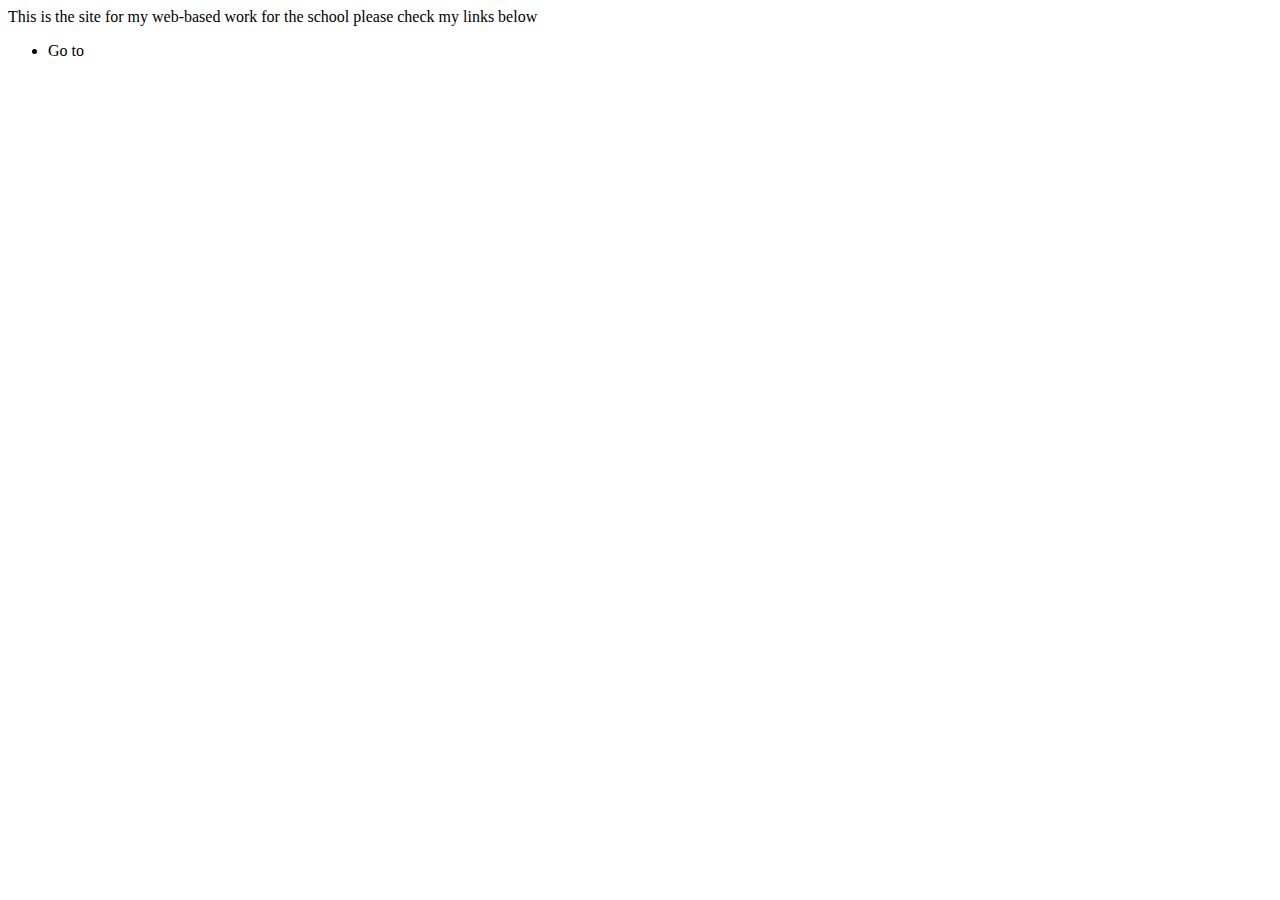
<file: itis3135/index.html>
<!DOCTYPE html>
<html lang="en">
<head>
    <meta charset="UTF-8">
    <meta name="viewport" content="width=device-width, initial-scale=1.0">
    <title>This is Andrews Palaparthi's Charlotte homepage</title>
</head>
<body>
    <header></header>
    <main>
        This is the site for my web-based work for the school please check my links below
        <ul>
            <li> Go to <a href="itis3135/" my ITIS 3135 site </li>
        </ul>
    </main>
    <footer></footer>
</body>
</html>
</file>
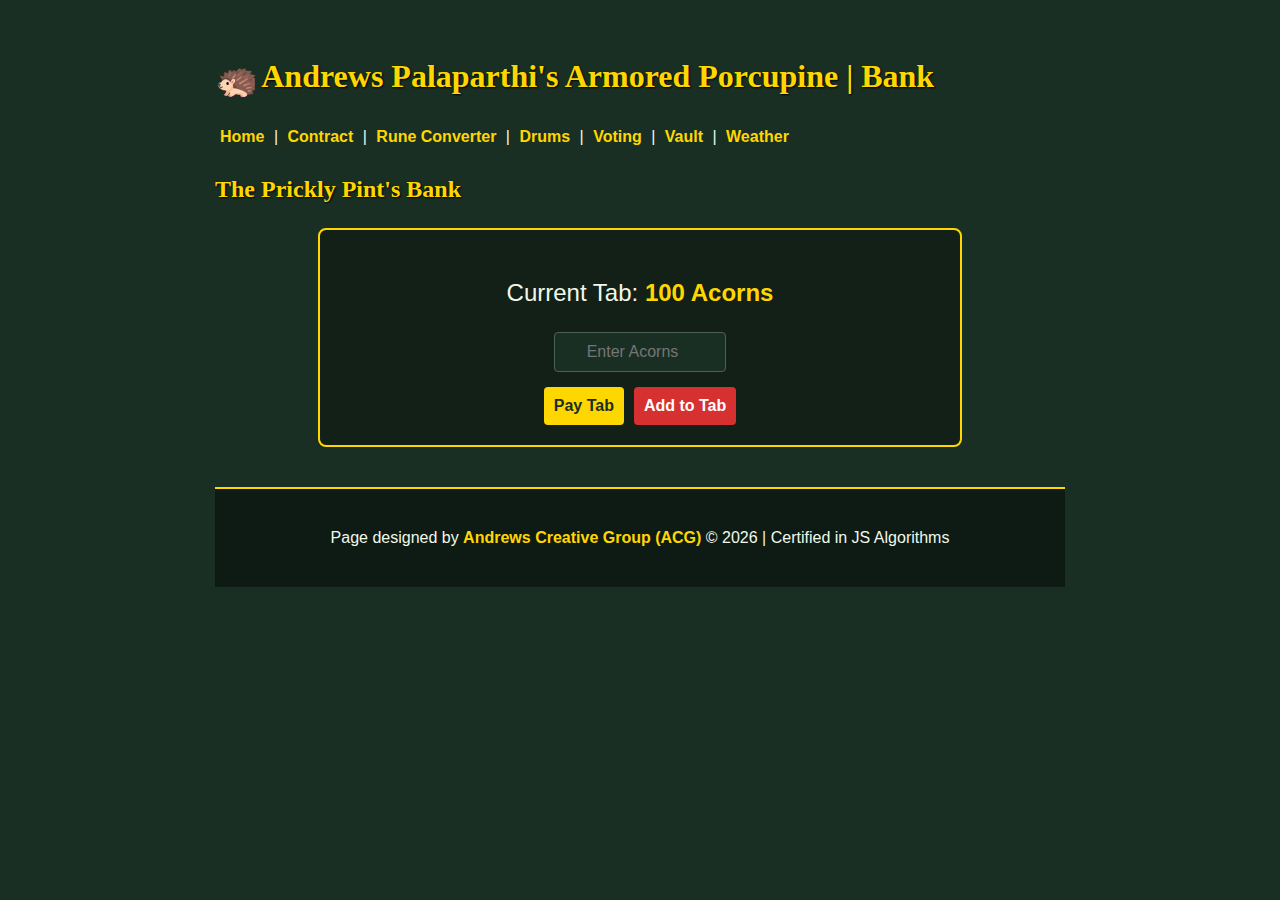
<file: itis3135/bank.html>
<!DOCTYPE html>
<html lang="en">
<head>
    <meta charset="UTF-8">
    <meta name="viewport" content="width=device-width, initial-scale=1.0">
    
    <title>A. Palaparthi's Armored Porcupine | Bank</title>
    
    <link rel="stylesheet" href="styles/default.css">
    <script src="https://lint.page/kit/4d0fe3.js" crossorigin="anonymous"></script>
    <style>
        /* Shared functional styles for the injected UI */
        #app-container { margin-top: 20px; display: flex; flex-direction: column; gap: 15px; align-items: center; }
        .ui-box { background: rgba(0,0,0,0.3); border: 2px solid #FFD700; padding: 20px; border-radius: 8px; width: 100%; max-width: 600px; }
        input, textarea, button { padding: 10px; border-radius: 4px; border: 1px solid #4a6354; font-size: 1rem; }
        button { background: #FFD700; color: #1A2F23; font-weight: bold; cursor: pointer; border: none; }
        button:hover { background: #fff; }
    </style>
</head>
<body>
    <header id="header">
        <h1>
            <img id="header-img" src="[data-uri]" alt="Logo" style="height: 40px; vertical-align: middle;">
            Andrews Palaparthi's Armored Porcupine | Bank
        </h1>
        <nav id="nav-bar" class="primary-nav">
            <a href="../index.html">Home</a> | <a href="../contract.html">Contract</a> |
            <a href="converter.html">Rune Converter</a> | <a href="machine.html">Drums</a> |
            <a href="voting.html">Voting</a> | <a href="bank.html">Vault</a> | <a href="weather.html">Weather</a>
        </nav>
    </header>

    <main>
        <h2>The Prickly Pint's Bank</h2>
    </main>

    <footer>
        <p>Page designed by <a href="https://andrewspalaparthi.com/index.html">Andrews Creative Group (ACG)</a> &copy; 2026 | Certified in JS Algorithms</p>
    </footer>

    <script src="scripts/bank.js"></script>
</body>
</html>
</file>
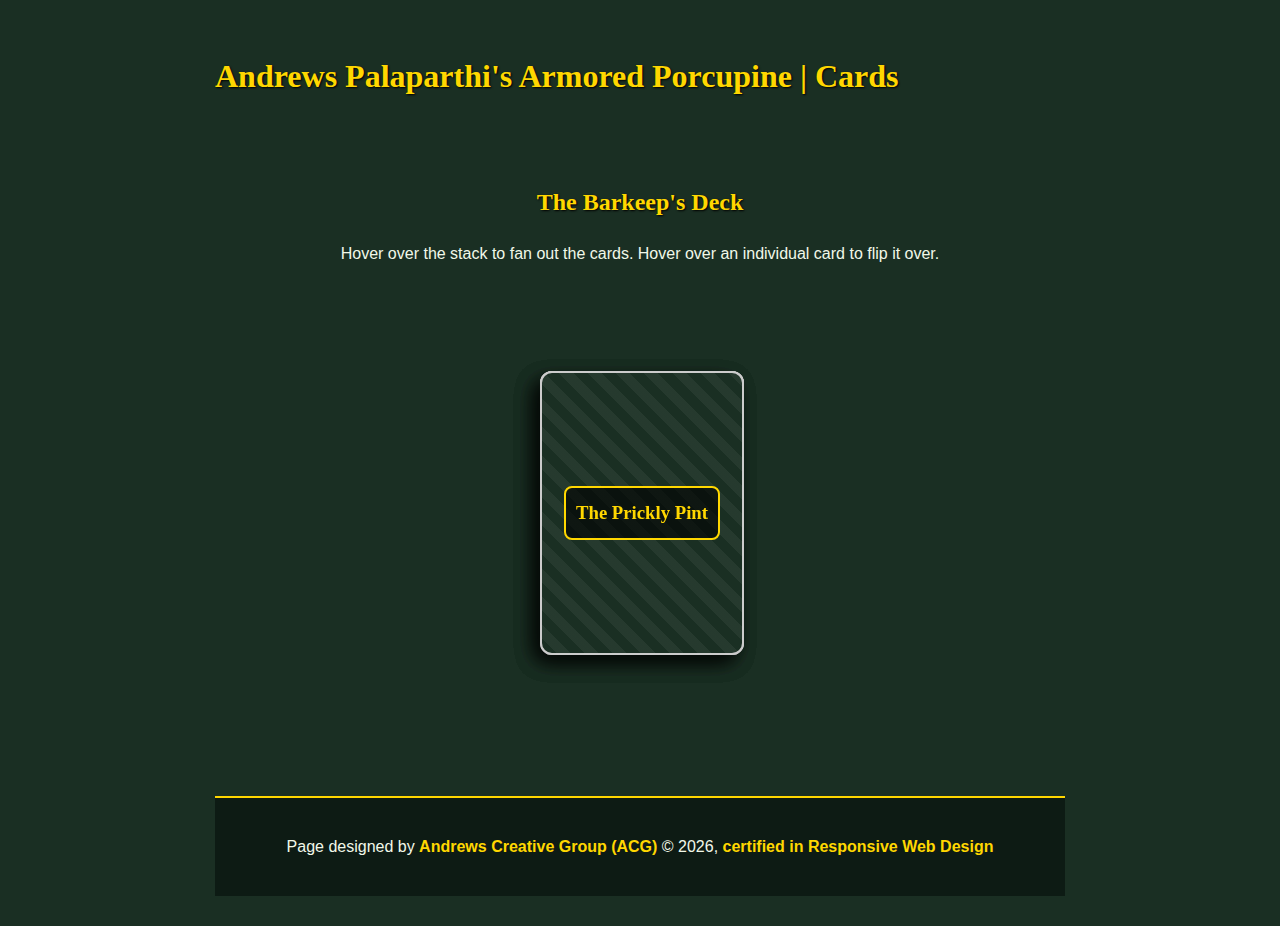
<file: itis3135/cards.html>
<!DOCTYPE html>
<html lang="en">
<head>
    <meta charset="UTF-8">
    <meta name="viewport" content="width=device-width, initial-scale=1.0">
    <title>Andrews Palaparthi's Armored Porcupine | Playing Cards</title>
    
    <link rel="stylesheet" href="styles/default.css">
    
    <script src="https://lint.page/kit/4d0fe3.js" crossorigin="anonymous"></script>
    
    <style>
        /* The Card Table / Container */
        .card-table {
            position: relative;
            height: 450px;
            display: flex;
            justify-content: center;
            align-items: center;
            margin-top: 20px;
            cursor: pointer;
        }

        /* Base Card Styling & Positioning */
        .playing-card {
            width: 200px;
            height: 280px;
            perspective: 1000px;
            position: absolute;
            transform-origin: bottom center;
            transition: transform 0.5s cubic-bezier(0.25, 0.8, 0.25, 1);
            box-shadow: -5px 10px 20px rgba(0,0,0,0.4);
            border-radius: 12px;
        }

        /* Stacking Order */
        .playing-card:nth-child(1) { z-index: 1; }
        .playing-card:nth-child(2) { z-index: 2; }
        .playing-card:nth-child(3) { z-index: 3; }
        .playing-card:nth-child(4) { z-index: 4; }

        /* The Pure CSS "Fan" Effect on Hover */
        .card-table:hover .playing-card:nth-child(1) { transform: rotate(-30deg) translateX(-120px) translateY(30px); }
        .card-table:hover .playing-card:nth-child(2) { transform: rotate(-10deg) translateX(-40px) translateY(5px); }
        .card-table:hover .playing-card:nth-child(3) { transform: rotate(10deg) translateX(40px) translateY(5px); }
        .card-table:hover .playing-card:nth-child(4) { transform: rotate(30deg) translateX(120px) translateY(30px); }

        /* The 3D Flip Mechanics */
        .card-inner {
            width: 100%;
            height: 100%;
            transition: transform 0.6s;
            transform-style: preserve-3d;
            position: relative;
        }
        
        .playing-card:hover .card-inner {
            transform: rotateY(180deg);
        }

        /* Front and Back Faces */
        .card-front, .card-back {
            width: 100%;
            height: 100%;
            position: absolute;
            backface-visibility: hidden;
            border-radius: 12px;
            display: flex;
            flex-direction: column;
            justify-content: center;
            align-items: center;
            border: 2px solid #ccc;
        }

        /* Pub Branded Back */
        .card-back {
            background-color: #1A2F23;
            color: #FFD700;
            background-image: repeating-linear-gradient(45deg, transparent, transparent 10px, rgba(255,255,255,0.05) 10px, rgba(255,255,255,0.05) 20px);
        }
        
        .card-back h3 {
            font-family: 'Georgia', serif;
            text-align: center;
            margin: 0;
            padding: 10px;
            border: 2px solid #FFD700;
            border-radius: 8px;
            background: rgba(0,0,0,0.6);
        }

        /* Literal Playing Card Face */
        .card-front {
            background-color: #F1F8E9;
            transform: rotateY(180deg);
            padding: 10px;
            box-sizing: border-box;
        }

        .card-corner {
            position: absolute;
            font-size: 1.5rem;
            font-weight: bold;
            text-align: center;
            line-height: 1;
        }
        
        .top-left { top: 10px; left: 10px; }
        .bottom-right { bottom: 10px; right: 10px; transform: rotate(180deg); }
        .suit-center { font-size: 5rem; }
        
        .red { color: #d63031; }
        .black { color: #2d3436; }
    </style>
</head>
<body>
    
    <header>
        <h1>Andrews Palaparthi's Armored Porcupine | Cards</h1>
        
        <div data-include="components/header.html"></div>
    </header>

    <main style="max-width: 1000px; margin: 40px auto; padding: 20px;">
        <div style="text-align: center;">
            <h2>The Barkeep's Deck</h2>
            <p>Hover over the stack to fan out the cards. Hover over an individual card to flip it over.</p>
        </div>

        <div class="card-table">
            <div class="playing-card">
                <div class="card-inner">
                    <div class="card-back"><h3>The Prickly Pint</h3></div>
                    <div class="card-front black">
                        <div class="card-corner top-left">A<br>&spades;</div>
                        <div class="suit-center">&spades;</div>
                        <div class="card-corner bottom-right">A<br>&spades;</div>
                    </div>
                </div>
            </div>

            <div class="playing-card">
                <div class="card-inner">
                    <div class="card-back"><h3>The Prickly Pint</h3></div>
                    <div class="card-front red">
                        <div class="card-corner top-left">K<br>&hearts;</div>
                        <div class="suit-center">&hearts;</div>
                        <div class="card-corner bottom-right">K<br>&hearts;</div>
                    </div>
                </div>
            </div>

            <div class="playing-card">
                <div class="card-inner">
                    <div class="card-back"><h3>The Prickly Pint</h3></div>
                    <div class="card-front red">
                        <div class="card-corner top-left">Q<br>&diams;</div>
                        <div class="suit-center">&diams;</div>
                        <div class="card-corner bottom-right">Q<br>&diams;</div>
                    </div>
                </div>
            </div>
            
            <div class="playing-card">
                <div class="card-inner">
                    <div class="card-back"><h3>The Prickly Pint</h3></div>
                    <div class="card-front black">
                        <div class="card-corner top-left">J<br>&clubs;</div>
                        <div class="suit-center">&clubs;</div>
                        <div class="card-corner bottom-right">J<br>&clubs;</div>
                    </div>
                </div>
            </div>
        </div>
    </main>

    <footer>
        <p>Page designed by <a href="../index.html">Andrews Creative Group (ACG)</a> &copy; 2026, 
        <a href="https://www.freecodecamp.org/certification/andrewsp/responsive-web-design-v9" target="_blank">certified in Responsive Web Design</a></p>
    </footer>

</body>
</html>
</file>
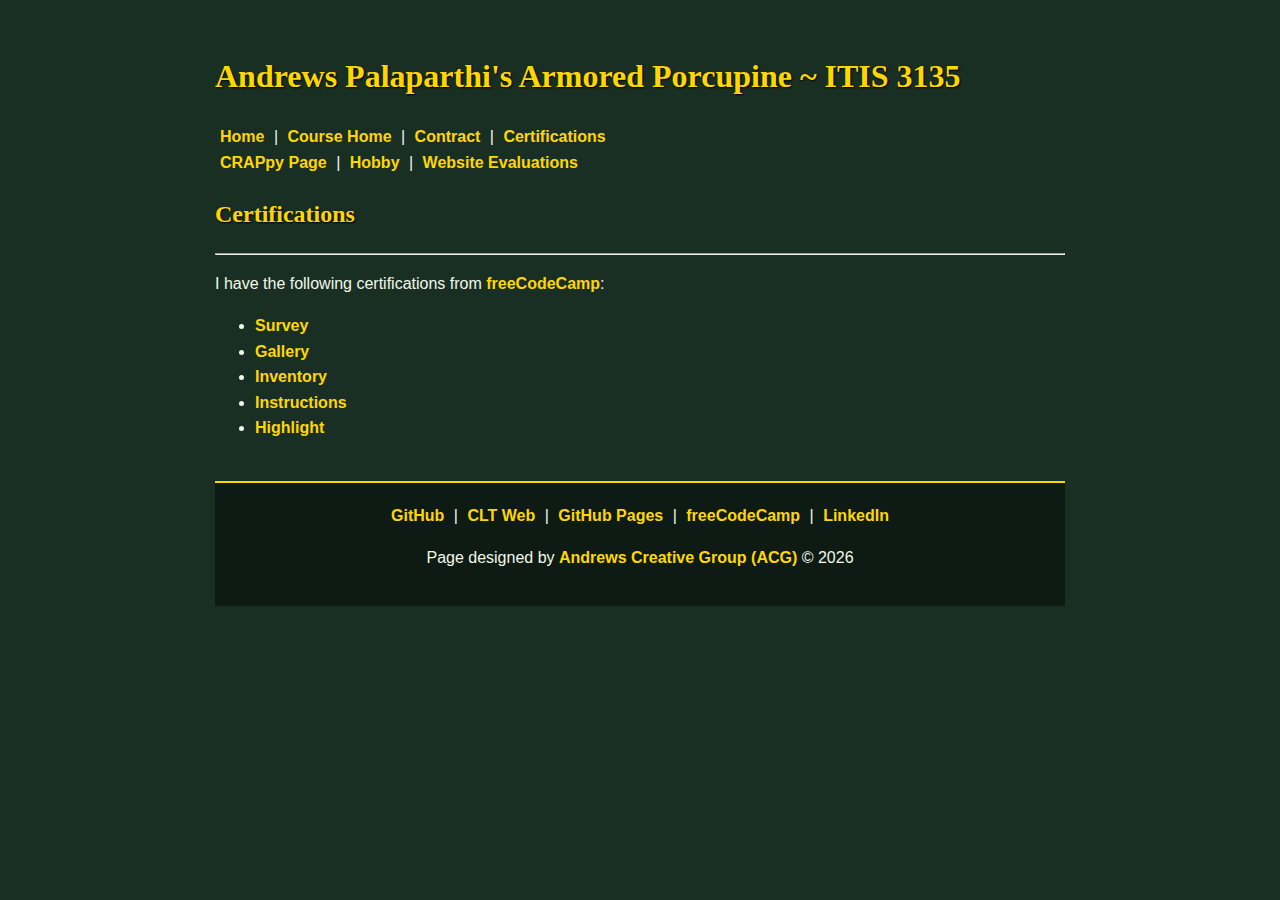
<file: itis3135/certifications.html>
<!DOCTYPE html>
<html lang="en">
<head>
    <meta charset="UTF-8">
    <meta name="viewport" content="width=device-width, initial-scale=1.0">
    <title>Andrews Palaparthi's Armored Porcupine | Certifications</title>
    <script src="https://lint.page/kit/4d0fe3.js" crossorigin="anonymous"></script>
    <link rel="stylesheet" href="styles/default.css">
</head>
<body>
    <div data-include="components/header.html"></div>

    <main>
        <h2>Certifications</h2>
        

        <hr>

        <p>I have the following certifications from <a href="https://www.freecodecamp.org">freeCodeCamp</a>:</p>
        <ul>
            <li><a href="">Survey</a></li>
            <li><a href="">Gallery</a></li>
            <li><a href="">Inventory</a></li>
            <li><a href="">Instructions</a></li>
            <li><a href="">Highlight</a></li>
        </ul>
    </main>

    <div data-include="components/footer.html"></div>
    <script src="scripts/HTMLInclude.min.js"></script>
</body>
</html>
</file>
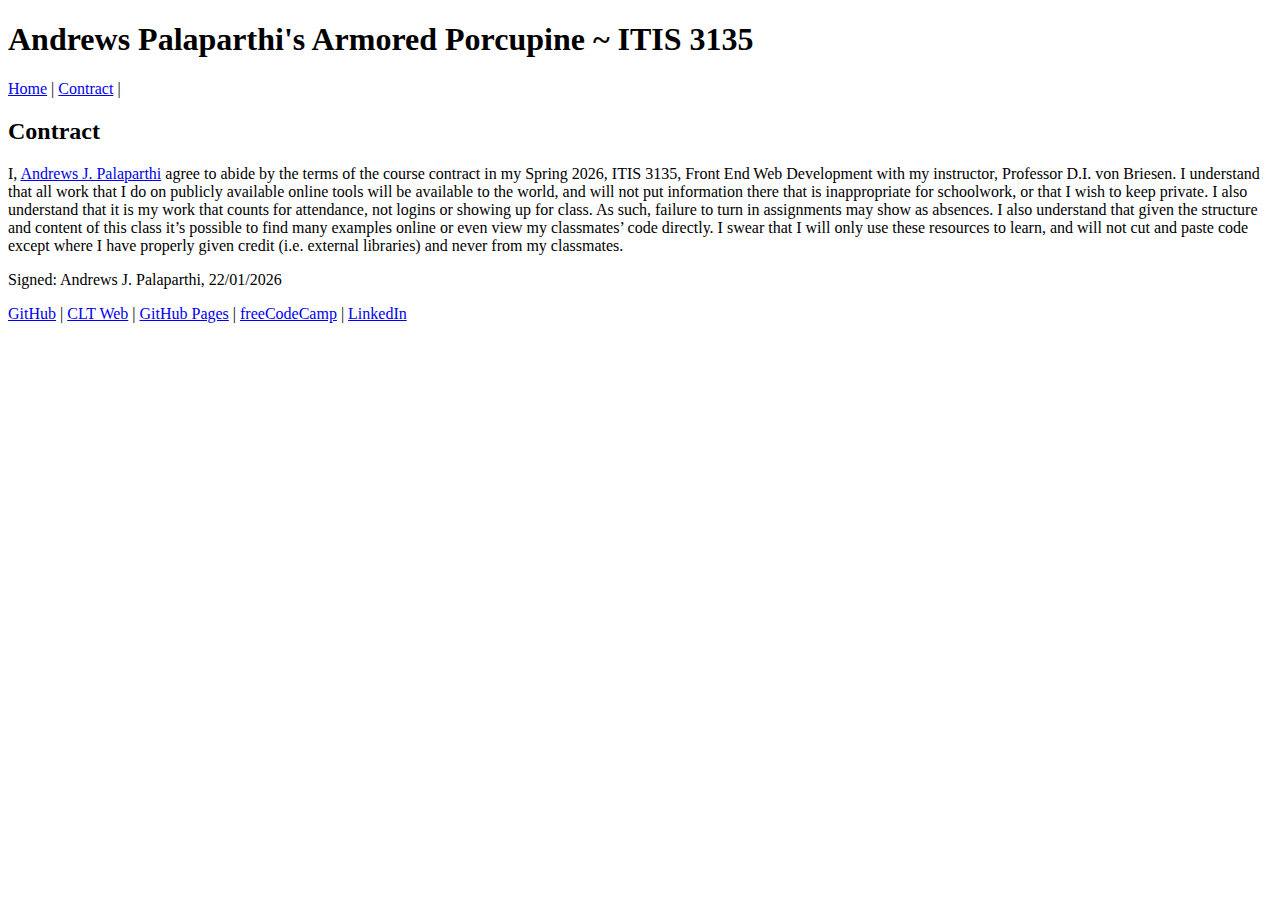
<file: itis3135/contract.html>
<!DOCTYPE html>
<html lang="en">
<head>
    <meta charset="UTF-8">
    <meta name="viewport" content="width=device-width, initial-scale=1.0">
    <title>Andrews Palaparthi's Armored Porcupine ~ ITIS 3135 | Contract</title>
    <script src="https://lint.page/kit/4d0fe3.js" crossorigin="anonymous"></script>
</head>
<body>

    <header>
        <h1>Andrews Palaparthi's Armored Porcupine ~ ITIS 3135</h1>
        <nav>
            <a href="index.html">Home</a> | 
            <a href="contract.html">Contract</a> |
        </nav>
    </header>

    <main>
        <h2>Contract</h2>
        <p>
            I, <a href="../introduction.html">Andrews J. Palaparthi</a> agree to abide by the terms of the course contract in my Spring 2026, 
            ITIS 3135, Front End Web Development with my instructor, Professor D.I. von Briesen. I understand that 
            all work that I do on publicly available online tools will be available to the world, 
            and will not put information there that is inappropriate for schoolwork, or that I wish to 
            keep private. I also understand that it is my work that counts for attendance, not logins 
            or showing up for class. As such, failure to turn in assignments may show as absences. 
            I also understand that given the structure and content of this class it’s possible to find 
            many examples online or even view my classmates’ code directly. I swear that I will only 
            use these resources to learn, and will not cut and paste code except where I have properly 
            given credit (i.e. external libraries) and never from my classmates.
        </p>
        <p>Signed: Andrews J. Palaparthi, 22/01/2026</p>
    </main>

    <footer>
        <nav>
            <a href="https://github.com/AndrewsP04">GitHub</a> | 
            <a href="https://webpages.charlotte.edu/apalapa1">CLT Web</a> | 
            <a href="https://AndrewsP04.github.io">GitHub Pages</a> | 
            <a href="https://www.freecodecamp.org/AndrewsP04">freeCodeCamp</a> | 
            <a href="https://www.linkedin.com/in/andrews-p">LinkedIn</a>
        </nav>
    </footer>

</body>
</html>
</file>
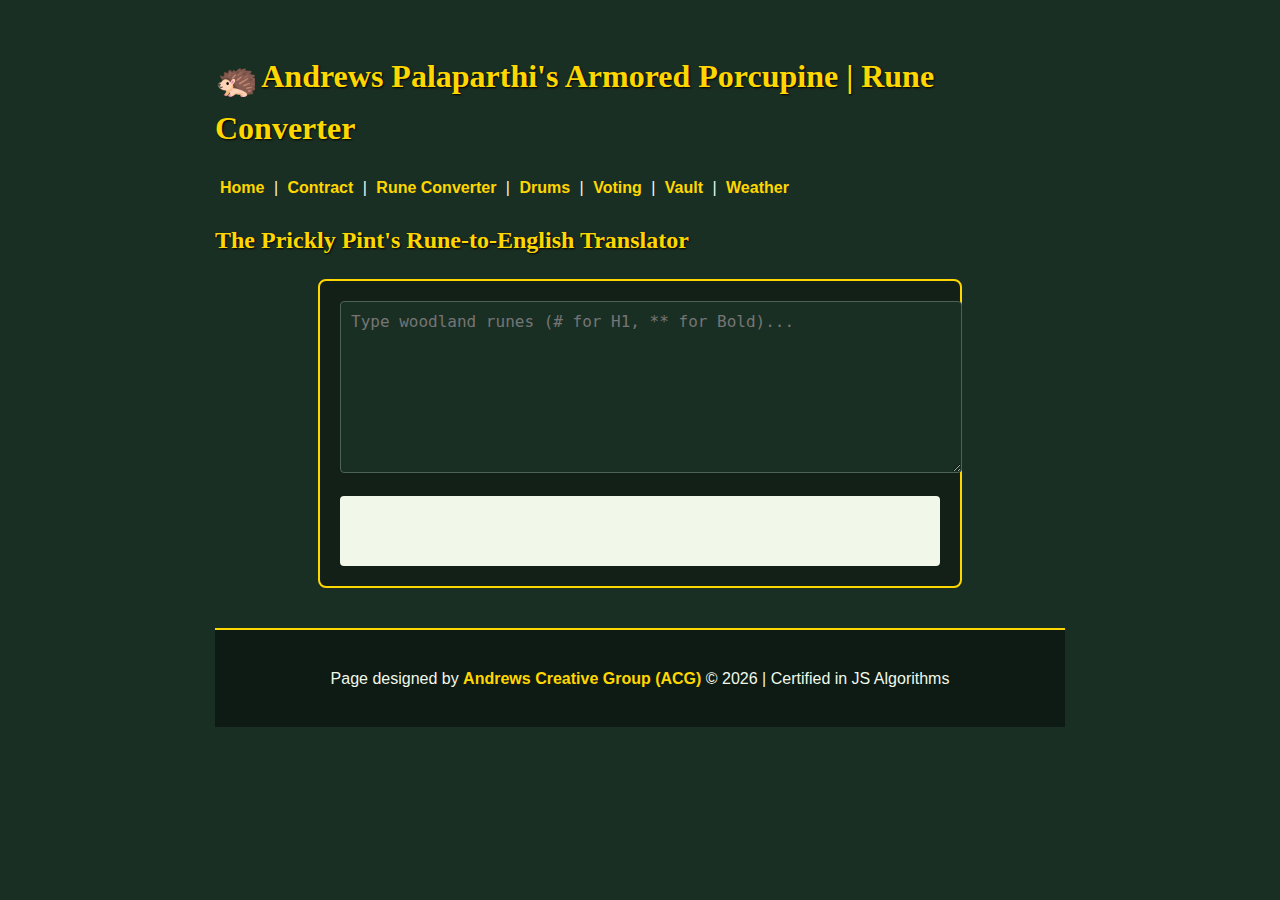
<file: itis3135/converter.html>
<!DOCTYPE html>
<html lang="en">
<head>
    <meta charset="UTF-8">
    <meta name="viewport" content="width=device-width, initial-scale=1.0">
    
    <title>A. Palaparthi's Armored Porcupine | Rune Converter</title>
    
    <link rel="stylesheet" href="styles/default.css">
    <script src="https://lint.page/kit/4d0fe3.js" crossorigin="anonymous"></script>
    <style>
        /* Shared functional styles for the injected UI */
        #app-container { margin-top: 20px; display: flex; flex-direction: column; gap: 15px; align-items: center; }
        .ui-box { background: rgba(0,0,0,0.3); border: 2px solid #FFD700; padding: 20px; border-radius: 8px; width: 100%; max-width: 600px; }
        input, textarea, button { padding: 10px; border-radius: 4px; border: 1px solid #4a6354; font-size: 1rem; }
        button { background: #FFD700; color: #1A2F23; font-weight: bold; cursor: pointer; border: none; }
        button:hover { background: #fff; }
    </style>
</head>
<body>
    <header id="header">
        <h1>
            <img id="header-img" src="[data-uri]" alt="Logo" style="height: 40px; vertical-align: middle;">
            Andrews Palaparthi's Armored Porcupine | Rune Converter
        </h1>
        <nav id="nav-bar" class="primary-nav">
            <a href="../index.html">Home</a> | <a href="../contract.html">Contract</a> |
            <a href="converter.html">Rune Converter</a> | <a href="machine.html">Drums</a> |
            <a href="voting.html">Voting</a> | <a href="bank.html">Vault</a> | <a href="weather.html">Weather</a>
        </nav>
    </header>

    <main>
        <h2>The Prickly Pint's Rune-to-English Translator</h2>
    </main>

    <footer>
        <p>Page designed by <a href="https://andrewspalaparthi.com/index.html">Andrews Creative Group (ACG)</a> &copy; 2026 | Certified in JS Algorithms</p>
    </footer>

    <script src="scripts/converter.js"></script>
</body>
</html>
</file>
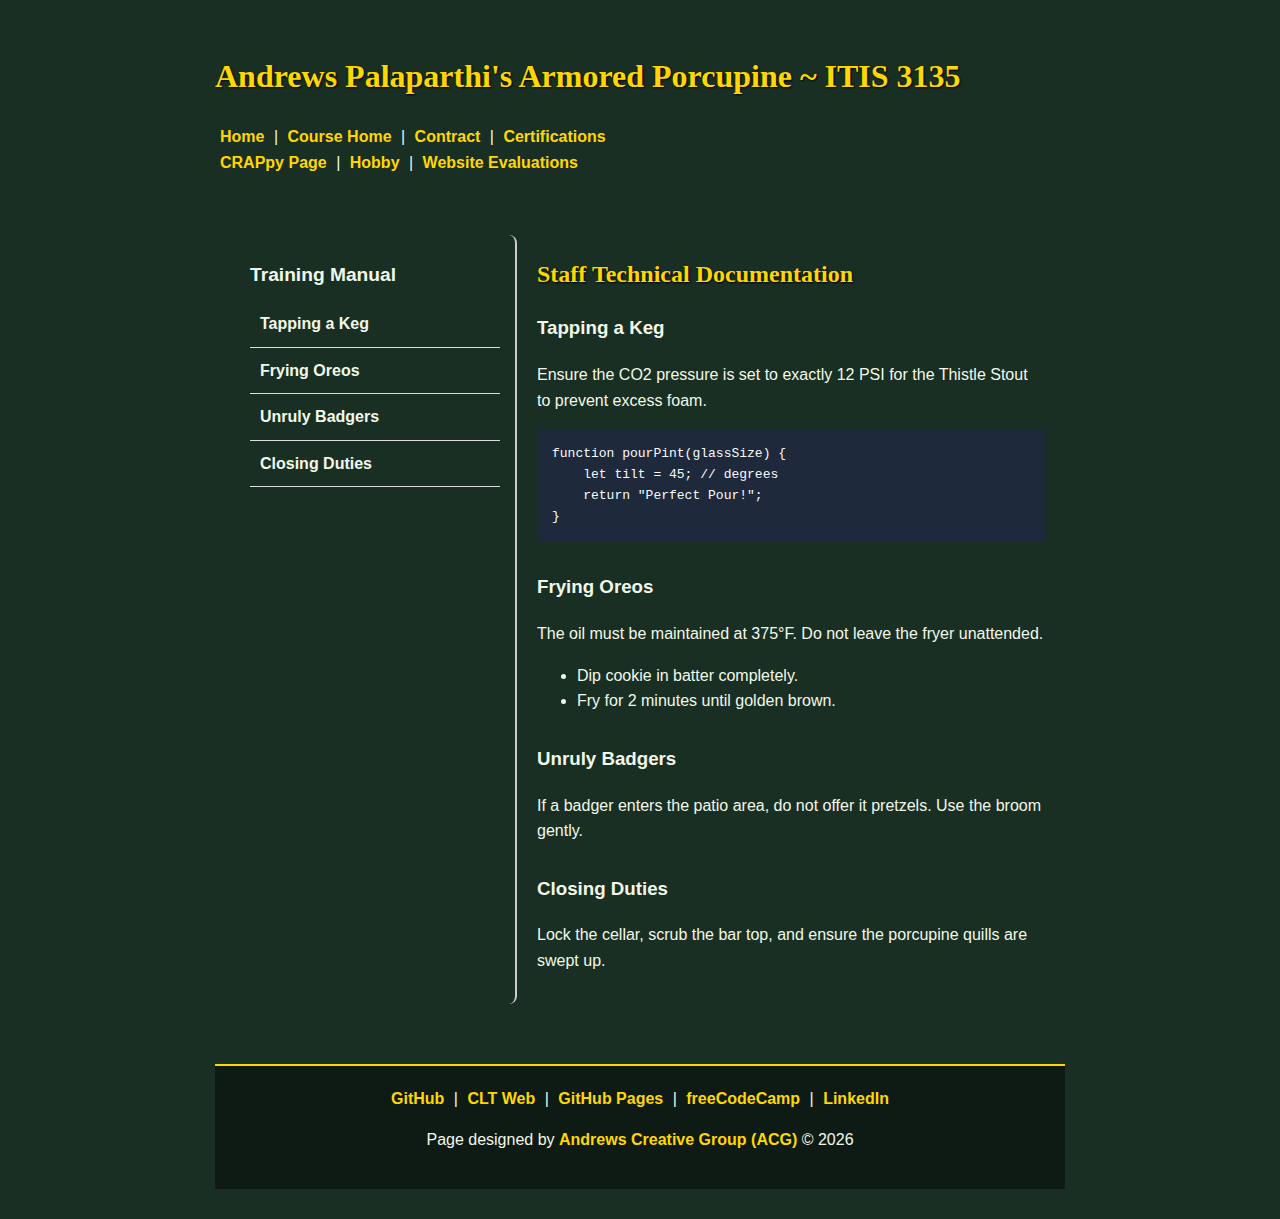
<file: itis3135/documentation.html>
<!DOCTYPE html>
<html lang="en">
<head>
    <meta charset="UTF-8">
    <meta name="viewport" content="width=device-width, initial-scale=1.0">
    <title>Andrews Palaparthi's Armored Porcupine | Documentation</title>
    <link rel="stylesheet" href="styles/default.css">
    <script src="https://lint.page/kit/4d0fe3.js" crossorigin="anonymous"></script>
    <style>
        .doc-layout { display: flex; gap: 20px; margin: 40px auto; max-width: 1000px; padding: 20px;}
        #navbar { width: 250px; background: var(--card-bg); padding: 15px; border-right: 2px solid #ccc; border-radius: 8px; }
        #navbar a { display: block; padding: 10px; color: var(--text-color); text-decoration: none; border-bottom: 1px solid #ddd; }
        #navbar a:hover { background: var(--accent-color); color: white; }
        .main-section { margin-bottom: 30px; }
        pre { background: #1e293b; color: #f8fafc; padding: 15px; border-radius: 4px; overflow-x: auto; }
        
        /* Responsive layout for mobile */
        @media (max-width: 768px) {
            .doc-layout { flex-direction: column; }
            #navbar { width: 100%; border-right: none; border-bottom: 2px solid #ccc; }
        }
    </style>
</head>
<body>
    <div data-include="components/header.html"></div>

    <main class="doc-layout">
        <nav id="navbar">
            <header style="font-weight: bold; font-size: 1.2rem; padding: 10px 0;">Training Manual</header>
            <a class="nav-link" href="#Tapping_a_Keg">Tapping a Keg</a>
            <a class="nav-link" href="#Frying_Oreos">Frying Oreos</a>
            <a class="nav-link" href="#Unruly_Badgers">Unruly Badgers</a>
            <a class="nav-link" href="#Closing_Duties">Closing Duties</a>
        </nav>

        <div style="flex: 1;">
            <h2>Staff Technical Documentation</h2>
            
            <section class="main-section" id="Tapping_a_Keg">
                <header><h3>Tapping a Keg</h3></header>
                <p>Ensure the CO2 pressure is set to exactly 12 PSI for the Thistle Stout to prevent excess foam.</p>
                <pre><code>function pourPint(glassSize) {
    let tilt = 45; // degrees
    return "Perfect Pour!";
}</code></pre>
            </section>

            <section class="main-section" id="Frying_Oreos">
                <header><h3>Frying Oreos</h3></header>
                <p>The oil must be maintained at 375°F. Do not leave the fryer unattended.</p>
                <ul>
                    <li>Dip cookie in batter completely.</li>
                    <li>Fry for 2 minutes until golden brown.</li>
                </ul>
            </section>

            <section class="main-section" id="Unruly_Badgers">
                <header><h3>Unruly Badgers</h3></header>
                <p>If a badger enters the patio area, do not offer it pretzels. Use the broom gently.</p>
            </section>

            <section class="main-section" id="Closing_Duties">
                <header><h3>Closing Duties</h3></header>
                <p>Lock the cellar, scrub the bar top, and ensure the porcupine quills are swept up.</p>
            </section>
        </div>
    </main>

    <div data-include="components/footer.html"></div>

    <script src="scripts/HTMLInclude.min.js"></script>
</body>
</html>
</file>
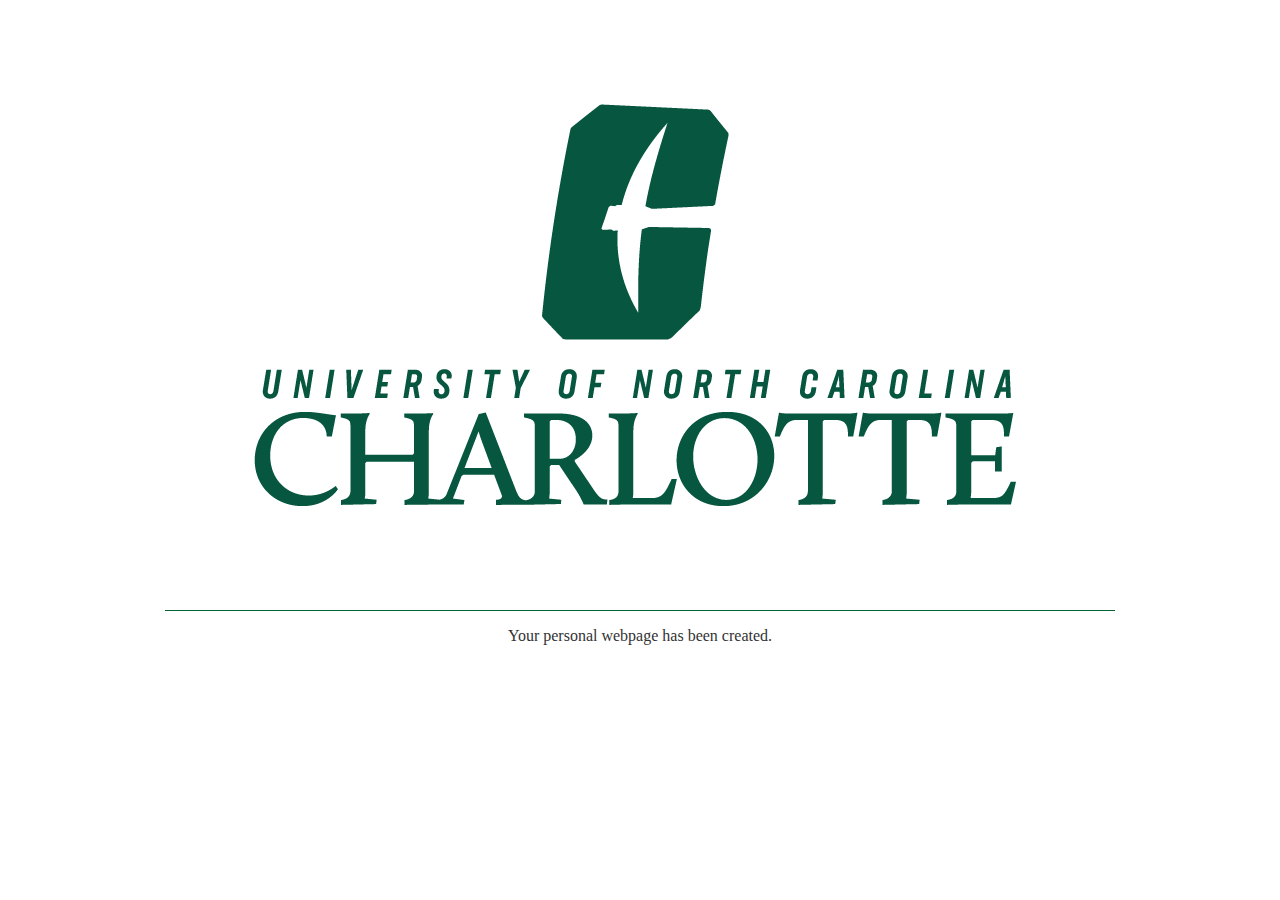
<file: itis3135/index_old.html>
<!DOCTYPE html>
<html>
	<head>
		<title>Personal Webpage | UNC Charlotte</title>
		<style type="text/css">
			body {
				background-color: #FFFFFF;
				color: #333333;
				margin: 0;
				padding: 0;
			}
			#page-wrapper {
				height: 100%;
				width: 100%;
				max-width: 950px;
				margin: auto;
			}
			#logo-wrapper {
				padding-top: 20px;
				padding-bottom: 10px;
				text-align: center;
				border-bottom: 1px solid #006633;
			}
			#content-wrapper {
				width: 100%;
				max-width: 950px;
				margin: auto;
				text-align: center;
			}			
			a {
				color: #006633;
			}
		</style>
		<link rel="icon" type="image/png" href="data:image/png;base64,
		[base64]/VwD/P1cA/z9XAP8/VwD/P1cA/z9XAP8/VwD/P1cA9z9XAEkAAAAAAAAAAAAAAAAAAAAAAAAAAAAAAAA/VwDgP1cA/z9XAP8/VwD/P1cA/z5XAO0/VwDgP1cA/z9XAP8/VwD4OFAAIAAAAAAAAAAAAAAAAAAAAAAAAAAAPlcAxD9XAP8/VwD/P1cA/z9XAP8+VwCHP1cA0D9XAP8/VwD/P1cA/z5XAEYAAAAAAAAAAAAAAAAAAAAAAAAAAD9YAKY/VwD/P1cA/z9XAP8/VwD/QFUAMD5XAM0/VwD/P1cA/z9XAP8+VwBmAAAAAAAAAAAAAAAAAAAAAAAAAAA/VgCFP1cA/z9XAP8/VwD/PlYA9VVVAAM/VwDCP1cA/z9XAP8/VwD/QFYAiAAAAAAAAAAAAAAAAAAAAAAAAAAAPlUAYz9XAP8/VwD/P1cA/z9XAN8AAAAAPlcAsD9XAP8/VwD/P1cA/z5XAK0AAAAAAAAAAAAAAAAAAAAAAAAAAD5WAD4/VwD/P1cA/z9XAPM/WABdAAAAAD5VAFc/VgCaP1cAlj5WAJE9VwBwAAAAAAAAAAAAAAAAAAAAAAAAAABDWQAXP1cA/j9XAP8/VwD/QFMANAAAAAA7TgANPVUANj1VACo7VQAePFoAEQAAAAAAAAAAAAAAAAAAAAAAAAAAAAAAAT9WAOw/VwD/P1cA/z5XAP0+VwBGQFgAQD9XAP8/VwD/P1cA/z9XAP87VQAnAAAAAAAAAAAAAAAAAAAAAAAAAAA/VwDBP1cA/z9XAP8/VwD/P1cAojtOAA0/VwD6P1cA/z9XAP8/VwD/PlYAVgAAAAAAAAAAAAAAAAAAAAAAAAAAPlcAkz9XAP8/VwD/P1cA/z5XAPk8UgAiP1YAxj9XAP8/VwD/P1cA/z5XAIcAAAAAAAAAAAAAAAAAAAAAAAAAAD5YAGM/VwD/P1cA/z9XAP8/VwD/PlYAtD9XAH4/VwD/P1cA/z9XAP8/WAC6AAAAAAAAAAAAAAAAAAAAAAAAAAA9WQAuP1cA/z9XAP8/VwD/P1cA/z9XAP8/VwCfP1cA/z9XAP8/VwD/P1cA1AAAAAAAAAAAAAAAAAAAAAAAAAAAAAAAAD9WAGU/VgD4P1cA/z9XAP8/VwD/P1cA/D9XAP4/VwD/[base64]/j5WAP4+VgD+PlYA/j5WAP4+VgD+PlYA/j5WAP4+VgD+PlYA/j5WAP4/VwDXQFgAIAAAAAAAAAAAAAAAAAAAAAAAAAAAAAAAAAAAAAAAAAAAAAAAAAAAAAAAAAAAAAAAAAAAAAAAAAAAVVUAAz9XAKI/VwD/P1cA/z9XAP8/VwD/P1cA/z9XAP8/VwD/P1cA/z9XAP8/VwD/P1cA/z9XAP8/VwD/P1cA/z9XAP8/VgDePlUAIQAAAAAAAAAAAAAAAAAAAAAAAAAAAAAAAAAAAAAAAAAAAAAAAAAAAAAAAAAAAAAAAAAAAAA+VwCPP1cA/z9XAP8/VwD/P1cA/z9XAP8/VwD/P1cA/z9XAP8/VwD/P1cA/z9XAP8/VwD/P1cA/z9XAP8/VwD/P1cA/z9XAP8/VwDfPFcAJgAAAAAAAAAAAAAAAAAAAAAAAAAAAAAAAAAAAAAAAAAAAAAAAAAAAAAAAAAAAAAAAD9XAM4/VwD/P1cA/z9XAP8/VwD/P1cA/z9XAP8/VwD/P1cA/z9XAP8/VwD/P1cA/j5WAOE/VwD/P1cA/z9XAP8/VwD/P1cA/z9XAP8+VwDlOlIAHwAAAAAAAAAAAAAAAAAAAAAAAAAAAAAAAAAAAAAAAAAAAAAAAAAAAAAAAAAAPlgAtD9XAP8/VwD/P1cA/z9XAP8/VwD/P1cA/z9XAP8/VwD/P1cA/z9XAP8+VgC6P1YAoz9XAP8/VwD/P1cA/z9XAP8/VwD/P1cA/z9XAP89VQBgAAAAAAAAAAAAAAAAAAAAAAAAAAAAAAAAAAAAAAAAAAAAAAAAAAAAAAAAAAA+WACXP1cA/z9XAP8/VwD/P1cA/z9XAP8/VwD/P1cA/z9XAP8/VwD/P1cA/z1YAEM/VwCiP1cA/z9XAP8/VwD/P1cA/z9XAP8/VwD/P1cA/z9XAH4AAAAAAAAAAAAAAAAAAAAAAAAAAAAAAAAAAAAAAAAAAAAAAAAAAAAAAAAAAD9YAHo/VwD/P1cA/z9XAP8/VwD/P1cA/z9XAP8/VwD/P1cA/z9XAP8/VgDYVVUAAz9XAKI/VwD/P1cA/z9XAP8/VwD/P1cA/z9XAP8/VwD/P1cAmwAAAAAAAAAAAAAAAAAAAAAAAAAAAAAAAAAAAAAAAAAAAAAAAAAAAAAAAAAAP1gAXT9XAP8/VwD/P1cA/z9XAP8/VwD/P1cA/z9XAP8/VwD/P1cA/z5XAIQAAAAAP1cAnz9XAP8/VwD/P1cA/z9XAP8/VwD/P1cA/z9XAP8+VwC8AAAAAAAAAAAAAAAAAAAAAAAAAAAAAAAAAAAAAAAAAAAAAAAAAAAAAAAAAAA/WAA9P1cA/z9XAP8/VwD/P1cA/z9XAP8/VwD/P1cA/z9XAP8/VwD/PlYAPgAAAAA+VwCYP1cA/z9XAP8/VwD/P1cA/z9XAP8/VwD/P1cA/z5XAN0AAAAAAAAAAAAAAAAAAAAAAAAAAAAAAAAAAAAAAAAAAAAAAAAAAAAAAAAAAD5YAB0+VgD+P1cA/z9XAP8/VwD/P1cA/z9XAP8/VwD/P1cA/z9WAPg3SQAOAAAAAD9XAI0/VwD/P1cA/z9XAP8/VwD/P1cA/z9XAP8/VwD/P1cA9jlVAAkAAAAAAAAAAAAAAAAAAAAAAAAAAAAAAAAAAAAAAAAAAAAAAAAAAAAASUkABz9XAPM/VwD/P1cA/z9XAP8/VwD/P1cA/z9XAP8/VwD/P1cA3wAAAAAAAAAAPlYAfz9XAP8/VwD/P1cA/z9XAP8/VwD/P1cA/z9XAP8/VwD+QFUAJAAAAAAAAAAAAAAAAAAAAAAAAAAAAAAAAAAAAAAAAAAAAAAAAAAAAAAAAAAAP1cA1z9XAP8/VwD/P1cA/z9XAP8/VwD/P1cA/z9XAP8/VwDFAAAAAAAAAAA/VwBtP1cA/z9XAP8/VwD/P1cA/z9XAP8/VwD/P1cA/z9XAP89VgBHAAAAAAAAAAAAAAAAAAAAAAAAAAAAAAAAAAAAAAAAAAAAAAAAAAAAAAAAAAA+VgC0P1cA/z9XAP8/VwD/P1cA/z9XAP8/VwD/P1cA/z5WALoAAAAAAAAAAD5VAFc/VwD/P1cA/z9XAP8/VwD/P1cA/z9XAP8/VwD/P1cA/z9WAG4AAAAAAAAAAAAAAAAAAAAAAAAAAAAAAAAAAAAAAAAAAAAAAAAAAAAAAAAAAD5XAI8/VwD/P1cA/z9XAP8/VwD/P1cA/z9XAPU+VgDhPlcAkwAAAAAAAAAAPFgANz5WAP4/VwD/P1cA/z9XAP8/VgD+PlYA/j5WAP4+VgD+PlYAlAAAAAAAAAAAAAAAAAAAAAAAAAAAAAAAAAAAAAAAAAAAAAAAAAAAAAAAAAAAP1cAaT9XAP8/VwD/P1cA/z9XAP8/VwD/P1YA2wCAAAIAAAAAAAAAAAAAAAAAAAABPFcAJj5UADo9VwAyPVcAMj5XAClAUwAoPFIAIjtVAB4zVQAPAAAAAAAAAAAAAAAAAAAAAAAAAAAAAAAAAAAAAAAAAAAAAAAAAAAAAAAAAAA+VQBCP1cA/z9XAP8/VwD/P1cA/z9XAP8/VwD+PFUAMwAAAAAAAAAAAAAAAAAAAAAAAAAAAAAAAAAAAAAAAAAAAAAAAAAAAAAAAAAAAAAAAAAAAAAAAAAAAAAAAAAAAAAAAAAAAAAAAAAAAAAAAAAAAAAAAAAAAAAAAAAAAAAAAEJVABs/VwD9P1cA/z9XAP8/VwD/P1cA/z9XAP8/VgCOQFAAEACAAAIAAAAAAAAAADtTADQ+VgBzPlcAZz5YAFo+VQBOPlUAQj1VADY+VwApQFIAHAAAAAIAAAAAAAAAAAAAAAAAAAAAAAAAAAAAAAAAAAAAAAAAAAAAAAAAAAAAVVUAAz9WAOw/VwD/P1cA/z9XAP8/VwD/P1cA/z9XAP8/VgD4PlgAYwAAAAAAAAAAP1YAmj9XAP8/VwD/P1cA/z9XAP8/VwD/P1cA/z9XAP8/VwD/PFMANwAAAAAAAAAAAAAAAAAAAAAAAAAAAAAAAAAAAAAAAAAAAAAAAAAAAAAAAAAAPlcAxT9XAP8/VwD/P1cA/z9XAP8/VwD/P1cA/z9XAP8+VgC0AAAAAAAAAAA+VwBnP1cA/z9XAP8/VwD/P1cA/z9XAP8/VwD/P1cA/z9XAP9AVwBkAAAAAAAAAAAAAAAAAAAAAAAAAAAAAAAAAAAAAAAAAAAAAAAAAAAAAAAAAAA/VwCZP1cA/z9XAP8/VwD/P1cA/z9XAP8/VwD/P1cA/z9XAPdAVQAYAAAAAD1ZAC4/VwD/P1cA/z9XAP8/VwD/P1cA/z9XAP8/VwD/P1cA/z5XAJMAAAAAAAAAAAAAAAAAAAAAAAAAAAAAAAAAAAAAAAAAAAAAAAAAAAAAAAAAAEBXAGw/VwD/P1cA/z9XAP8/VwD/P1cA/z9XAP8/VwD/P1cA/z9YAHoAAAAAKlUABj9XAOs/VwD/P1cA/z9XAP8/VwD/P1cA/z9XAP8/VwD/PlcAxAAAAAAAAAAAAAAAAAAAAAAAAAAAAAAAAAAAAAAAAAAAAAAAAAAAAAAAAAAAQVUAPz9XAP8/VwD/P1cA/z9XAP8/VwD/P1cA/z9XAP8/VwD/P1YA5kBVAAwAAAAAP1cArz9XAP8/VwD/P1cA/z9XAP8/VwD/P1cA/z9XAP8/VgDvKlUABgAAAAAAAAAAAAAAAAAAAAAAAAAAAAAAAAAAAAAAAAAAAAAAAAAAAABAWQAUP1cA+j9XAP8/VwD/P1cA/z9XAP8/VwD/P1cA/z9XAP8/VwD/P1YAfQAAAAA/VwBqP1cA/z9XAP8/VwD/P1cA/z9XAP8/VwD/P1cA/z9XAP9AUwAoAAAAAAAAAAAAAAAAAAAAAAAAAAAAAAAAAAAAAAAAAAAAAAAAAAAAAAAAAAA/VwDeP1cA/z9XAP8/VwD/P1cA/z9XAP8/VwD/P1cA/z9XAP8/VwDzPFoAIkJXACM+VwD9P1cA/z9XAP8/VwD/P1cA/z9XAP8/VwD/P1cA/z1WAFwAAAAAAAAAAAAAAAAAAAAAAAAAAAAAAAAAAAAAAAAAAAAAAAAAAAAAAAAAAD5XAK0/VwD/P1cA/z9XAP8/VwD/P1cA/z9XAP8/VwD/P1cA/z9XAP8+VwC8QEAABD9XANQ/VwD/P1cA/z9XAP8/VwD/P1cA/z9XAP8/VwD/PlcAkAAAAAAAAAAAAAAAAAAAAAAAAAAAAAAAAAAAAAAAAAAAAAAAAAAAAAAAAAAAP1YAej9XAP8/VwD/P1cA/z9XAP8/VwD/P1cA/z9XAP8/VwD/P1cA/z9XAP8/VgB6P1YAhj9XAP8/VwD/P1cA/z9XAP8/VwD/P1cA/z9XAP8+VwDFAAAAAAAAAAAAAAAAAAAAAAAAAAAAAAAAAAAAAAAAAAAAAAAAAAAAAAAAAABAWABAP1cA/j9XAP8/VwD/P1cA/z9XAP8/VwD/P1cA/z9XAP8/VwD/P1cA/z9XAPo/VwCBP1cA/j9XAP8/VwD/P1cA/z9XAP8/VwD/P1cA/z9XAI0AAAAAAAAAAAAAAAAAAAAAAAAAAAAAAAAAAAAAAAAAAAAAAAAAAAAAAAAAAAAAAABAVwBkP1cA9j9XAP8/VwD/P1cA/z9XAP8/VwD/P1cA/z9XAP8/VwD/P1cA/z9XAPM/VwD8P1cA/z9XAP8/VwD/P1cA/z9XAP8+VwC8KlUABgAAAAAAAAAAAAAAAAAAAAAAAAAAAAAAAAAAAAAAAAAAAAAAAAAAAAAAAAAAAAAAAAAAAAA/VQA5P1cA4j9XAP8/VwD/P1cA/z9XAP8/VwD/P1cA/z9XAP8/VwD/P1cA/z9XAP8/VwD/P1cA/z9XAP8/VwD/P1cA3zpRABYAAAAAAAAAAAAAAAAAAAAAAAAAAAAAAAAAAAAAAAAAAAAAAAAAAAAAAAAAAAAAAAAAAAAAAAAAAAAAAABAVQAYPlcArD5XAMQ+VgC4P1YAqz9XAJ8+VwCTPlcAhz9YAHo/[base64]/[base64]/VwD7P1cA/z9XAP8/VwD/P1cA/z9XAP8/VwD/P1cA/z9XAP8/VwD/P1cA/z9XAP8/VwD/P1cA/z9XAP8/VwD/P1cA/z9XAP8/VwD/P1cA/z5XAPk/VwClQFkAFAAAAAAAAAAAAAAAAAAAAAAAAAAAAAAAAAAAAAAAAAAAAAAAAAAAAAAAAAAAAAAAAAAAAAAAAAAAAAAAAAAAAAAAAAAAAAAAAAAAAAAAAAAAAAAAAAAAAABDWQAXQFcAsD9XAP8/VwD/P1cA/z9XAP8/VwD/P1cA/z9XAP8/VwD/P1cA/z9XAP8/VwD/P1cA/z9XAP8/VwD/P1cA/z9XAP8/VwD/P1cA/z9XAP8/VwD/P1cA/z9XAP8/VwD+P1YApkBZABQAAAAAAAAAAAAAAAAAAAAAAAAAAAAAAAAAAAAAAAAAAAAAAAAAAAAAAAAAAAAAAAAAAAAAAAAAAAAAAAAAAAAAAAAAAAAAAAAAAAAAAAAAAEBZABQ/VwCbPlcA+T9XAP8/VwD/P1cA/z9XAP8/VwD/P1cA/z9XAP8/VwD/P1cA/z9XAP8/VwD/P1cA/z9XAP8/VwD/P1cA/z9XAP8/VwD/P1cA/z9XAP8/VwD/P1cA/z9XAP8/VwD/P1cA/j9YAKlCVwAjAAAAAAAAAAAAAAAAAAAAAAAAAAAAAAAAAAAAAAAAAAAAAAAAAAAAAAAAAAAAAAAAAAAAAAAAAAAAAAAAAAAAAAAAAAAAAAAAAAAAAD9XAIk/VwD3P1cA/z9XAP8/VwD/P1cA/z9XAP8/VwD/P1cA/z9XAP8/VwD/P1cA/z9XAP8/VwD/P1cA/z9XAP8/VwD/P1cA/z9XAP8/VwD/P1cA/z9XAP8/VwD/P1cA/z9XAP8/VwD/P1cA/z9XAPs+VgCxQFUAGAAAAAAAAAAAAAAAAAAAAAAAAAAAAAAAAAAAAAAAAAAAAAAAAAAAAAAAAAAAAAAAAAAAAAAAAAAAAAAAAAAAAAAAAAAAAAAAAD9XALU/VwD/P1cA/z9XAP8/VwD/P1cA/z9XAP8/VwD/P1cA/z9XAP8/VwD/P1cA/z9XAP8/VwD/P1cA/z9XAP8/VwD/P1cA/j9XAOo/VwD+P1cA/z9XAP8/VwD/P1cA/z9XAP8/VwD/P1cA/z9XAP8/VwD+P1cAuTpdABYAAAAAAAAAAAAAAAAAAAAAAAAAAAAAAAAAAAAAAAAAAAAAAAAAAAAAAAAAAAAAAAAAAAAAAAAAAAAAAAAAAAAAAAAAAD9XAJk/VwD/P1cA/z9XAP8/VwD/P1cA/z9XAP8/VwD/P1cA/z9XAP8/VwD/P1cA/z9XAP8/VwD/P1cA/z9XAP8/VwD/P1cA3j9WAIY+VgD+P1cA/z9XAP8/VwD/P1cA/z9XAP8/VwD/P1cA/z9XAP8/VwD/P1cA/z9WAHkAAAAAAAAAAAAAAAAAAAAAAAAAAAAAAAAAAAAAAAAAAAAAAAAAAAAAAAAAAAAAAAAAAAAAAAAAAAAAAAAAAAAAAAAAAEBXAHs/VwD/P1cA/z9XAP8/VwD/P1cA/z9XAP8/VwD/P1cA/z9XAP8/VwD/P1cA/z9XAP8/VwD/P1cA/z9XAP8+VwD9PVcAbEBXAGc+VgD+P1cA/z9XAP8/VwD/P1cA/z9XAP8/VwD/P1cA/z9XAP8/VwD/P1cA/z9WAKYAAAABAAAAAAAAAAAAAAAAAAAAAAAAAAAAAAAAAAAAAAAAAAAAAAAAAAAAAAAAAAAAAAAAAAAAAAAAAAAAAAAAAAAAAEBWAFw+VgD+P1cA/z9XAP8/VwD/P1cA/z9XAP8/VwD/P1cA/z9XAP8/VwD/P1cA/z9XAP8/VwD/P1cA/z9XAP8/VwDUQlIAHz5VAGY+VgD+P1cA/z9XAP8/VwD/P1cA/z9XAP8/VwD/P1cA/z9XAP8/VwD/P1cA/z5XAMRAQAAEAAAAAAAAAAAAAAAAAAAAAAAAAAAAAAAAAAAAAAAAAAAAAAAAAAAAAAAAAAAAAAAAAAAAAAAAAAAAAAAAAAAAADxYAEA/VwD7P1cA/z9XAP8/VwD/P1cA/z9XAP8/VwD/P1cA/z9XAP8/VwD/P1cA/z9XAP8/VwD/P1cA/z9XAPxAVwCMQGAACD5VAGY+VgD+P1cA/z9XAP8/VwD/P1cA/z9XAP8/VwD/P1cA/z9XAP8/VwD/P1cA/z9XANM8WgARAAAAAAAAAAAAAAAAAAAAAAAAAAAAAAAAAAAAAAAAAAAAAAAAAAAAAAAAAAAAAAAAAAAAAAAAAAAAAAAAAAAAAD1ZAC4/VwDwP1cA/z9XAP8/VwD/P1cA/z9XAP8/VwD/P1cA/z9XAP8/VwD/P1cA/z9XAP8/VwD/P1cA/z9XAO1AVwBMAAAAAD5VAGY+VgD+P1cA/z9XAP8/VwD/P1cA/z9XAP8/VwD/P1cA/z9XAP8/VwD/P1cA/z9XAN48WgAiAAAAAAAAAAAAAAAAAAAAAAAAAAAAAAAAAAAAAAAAAAAAAAAAAAAAAAAAAAAAAAAAAAAAAAAAAAAAAAAAAAAAAEJXACM/VwDgP1cA/z9XAP8/VwD/P1cA/z9XAP8/VwD/P1cA/z9XAP8/VwD/P1cA/z9XAP8/VwD/P1cA/z5WANU6UQAWAAAAAD9WAGU+VgD+P1cA/z9XAP8/VwD/P1cA/z9XAP8/VwD/P1cA/z9XAP8/VwD/P1cA/z9XAOdBWAA3AAAAAAAAAAAAAAAAAAAAAAAAAAAAAAAAAAAAAAAAAAAAAAAAAAAAAAAAAAAAAAAAAAAAAAAAAAAAAAAAAAAAADtYABo+VwDNP1cA/z9XAP8/VwD/P1cA/z9XAP8/VwD/P1cA/z9XAP8/VwD/P1cA/z9XAP8/VwD/P1cA/z5XAJwAgAACAAAAAD5YAFo+VwD9P1cA/z9XAP8/VwD/P1cA/z9XAP8/VwD/P1cA/z9XAP8/VwD/P1cA/z9XAO4/VgBNAAAAAAAAAAAAAAAAAAAAAAAAAAAAAAAAAAAAAAAAAAAAAAAAAAAAAAAAAAAAAAAAAAAAAAAAAAAAAAAAAAAAAENRABM/WAC3P1cA/z9XAP8/VwD/P1cA/z9XAP8/VwD/P1cA/z9XAP8/VwD/P1cA/z9XAP8/VwD/P1cA/z5ZAFYAAAAAAAAAAD5WAFY+VwD9P1cA/z9XAP8/VwD/P1cA/z9XAP8/VwD/P1cA/z9XAP8/VwD/P1cA/z9XAPU+WABjAAAAAAAAAAAAAAAAAAAAAAAAAAAAAAAAAAAAAAAAAAAAAAAAAAAAAAAAAAAAAAAAAAAAAAAAAAAAAAAAAAAAAEBVAAw9VwCiP1cA/z9XAP8/VwD/P1cA/z9XAP8/VwD/P1cA/z9XAP8/VwD/P1cA/z9XAP8/VwD/PlcA+TtVAB4AAAAAAAAAAEFWAEc+VwD9P1cA/z9XAP8/VwD/P1cA/z9XAP8/VwD/P1cA/z9XAP8/VwD/P1cA/z9XAPs/VgB6AAAAAgAAAAAAAAAAAAAAAAAAAAAAAAAAAAAAAAAAAAAAAAAAAAAAAAAAAAAAAAAAAAAAAAAAAAAAAAAAAAAAADNmAAU+VwCMP1cA/j9XAP8/VwD/P1cA/z9XAP8/VwD/P1cA/z9XAP8/VwD/P1cA/z9XAP8/VwD/PlYA4VVVAAYAAAAAAAAAADtVADw/VwD8P1cA/z9XAP8/VwD/P1cA/z9XAP8/VwD/P1cA/z9XAP8/VwD/P1cA/z9XAP4/VgCRSUkABwAAAAAAAAAAAAAAAAAAAAAAAAAAAAAAAAAAAAAAAAAAAAAAAAAAAAAAAAAAAAAAAAAAAAAAAAAAAAAAAACAAAI/VwB1P1cA+j9XAP8/VwD/P1cA/z9XAP8/VwD/P1cA/z9XAP8/VwD/P1cA/z9XAP8/VwD/PlcAwQAAAAAAAAAAAAAAAD1XADI/VwD2P1cA/z9XAP8/VwD/P1cA/z9XAP8/VwD/P1cA/z9XAP8/VwD/P1cA/z9XAP8/VgCpN1sADgAAAAAAAAAAAAAAAAAAAAAAAAAAAAAAAAAAAAAAAAAAAAAAAAAAAAAAAAAAAAAAAAAAAAAAAAAAAAAAAAAAAAA/WABdP1cA8z9XAP8/VwD/P1cA/z9XAP8/VwD/P1cA/z9XAP8/VwD/P1cA/z9XAP8/VwD/QFYApAAAAAAAAAAAAAAAADtZACs+VwDtP1cA/z9XAP8/VwD/P1cA/z9XAP8/VwD/P1cA/z9XAP8/VwD/P1cA/z9XAP8+VwDBOlEAFgAAAAAAAAAAAAAAAAAAAAAAAAAAAAAAAAAAAAAAAAAAAAAAAAAAAAAAAAAAAAAAAAAAAAAAAAAAAAAAAAAAAAA+VwBGP1YA7D9XAP8/VwD/P1cA/z9XAP8/VwD/P1cA/z9XAP8/VwD/P1cA/z9XAP8/VwD/PlYAlAAAAAAAAAAAAAAAAEJXACM/VwDhP1cA/z9XAP8/VwD/P1cA/z9XAP8/VwD/P1cA/z9XAP8/VwD/P1cA/z9XAP8/VwDaO1UAHgAAAAAAAAAAAAAAAAAAAAAAAAAAAAAAAAAAAAAAAAAAAAAAAAAAAAAAAAAAAAAAAAAAAAAAAAAAAAAAAAAAAAA8VwAvP1cA5D9XAP8/VwD/P1cA/z9XAP8/VwD/P1cA/z9XAP8/VwD/P1cA/z9XAP8/VwD/PVcAiQAAAAAAAAAAAAAAAEBSABw/VgDSP1cA/z9XAP8/VwD/P1cA/z9XAP8/VwD/P1cA/z9XAP8/VwD/P1cA/z9XAP8/VwDwPlUALQAAAAAAAAAAAAAAAAAAAAAAAAAAAAAAAAAAAAAAAAAAAAAAAAAAAAAAAAAAAAAAAAAAAAAAAAAAAAAAAAAAAAA3WQAXP1cA2j9XAP8/VwD/P1cA/z9XAP8/VwD/P1cA/z9XAP8/VwD/P1cA+j5WAPU/VwDwP1cAigAAAAAAAAAAAAAAAD1VABU/WAC9P1cA/z9XAP8/VwD/P1cA/z9XAP8/VwD/P1cA/z9XAP8/VwD/P1cA/z9XAP8/VwD7PVUASwAAAAAAAAAAAAAAAAAAAAAAAAAAAAAAAAAAAAAAAAAAAAAAAAAAAAAAAAAAAAAAAAAAAAAAAAAAAAAAAAAAAABAYAAIP1gAwz9XAP8/VwD/P1cA/z9XAP8/VwD/P1cA/z9XAP8/VwD/P1cAwT9XAGE9WABUQFkAKAAAAAAAAAAAAAAAAEBAAAg9VQBgPlYAsT9XALs+VgC0PlYAsT5WALE+VwCtP1cApz9WAKc+VwClP1cAnz5WAJ0/VwCbQVUAMwAAAAAAAAAAAAAAAAAAAAAAAAAAAAAAAAAAAAAAAAAAAAAAAAAAAAAAAAAAAAAAAAAAAAAAAAAAAAAAAAAAAAAAAAABPlcApD9XAP8/VwD/P1cA/z9XAP8/VwD/P1cA/z9XAP8/VwD/[base64]/VwD/P1cA/z9XAP8/VwD/P1cA/z9XAP8/VwD/PlcA/[base64]/VwD/P1cA/z9XAP8/VwD/P1cA/z9XAP8/VwD/P1cA/[base64]/VwD/P1cA/z9XAP8/VwD/P1cA/z9XAP8/VwD/P1cA/z9XANk9VgA7QFAAECpVAAYAAAAAAAAAAAAAAABAUAAQP1YAeT9WALs/VgCxP1cAqj5XAJk9VwCNPlYAfz5WAHM9VwBkPlYAVj1WAEdBUgA7O1kAKzMzAAUAAAAAAAAAAAAAAAAAAAAAAAAAAAAAAAAAAAAAAAAAAAAAAAAAAAAAAAAAAAAAAAAAAAAAAAAAAAAAAAAAAAAAM00ACj9WAOc/VwD/P1cA/z9XAP8/VwD/P1cA/z9XAP8/VwD/P1cA/z9XAP8/VwD+PlcA7T9XAI0AAAABAAAAAAAAAABDWgAiP1cA3z9XAP8/VwD/P1cA/z9XAP8/VwD/P1cA/z9XAP8/VwD/P1cA/z9XAP8/VwD/P1cA/j5VAE4AAAAAAAAAAAAAAAAAAAAAAAAAAAAAAAAAAAAAAAAAAAAAAAAAAAAAAAAAAAAAAAAAAAAAAAAAAAAAAAAAAAAAAAAAAD9YAMM/VwD/P1cA/z9XAP8/VwD/P1cA/z9XAP8/VwD/P1cA/z9XAP8/VwD/P1cA/z9XAM5DXgATAAAAAAAAAABGXQALQFcAyD9XAP8/VwD/P1cA/z9XAP8/VwD/P1cA/z9XAP8/VwD/P1cA/z9XAP8/VwD/P1cA/z9XAIEAAAAAAAAAAAAAAAAAAAAAAAAAAAAAAAAAAAAAAAAAAAAAAAAAAAAAAAAAAAAAAAAAAAAAAAAAAAAAAAAAAAAAAAAAAD9WAJI/VwD/P1cA/z9XAP8/VwD/P1cA/z9XAP8/VwD/P1cA/z9XAP8/VwD/P1cA/z9XAOo+WQBCAAAAAAAAAAAAAAABP1cAmz9XAP8/VwD/P1cA/z9XAP8/VwD/P1cA/z9XAP8/VwD/P1cA/z9XAP8/VwD/P1cA/z9WAK9VVQADAAAAAAAAAAAAAAAAAAAAAAAAAAAAAAAAAAAAAAAAAAAAAAAAAAAAAAAAAAAAAAAAAAAAAAAAAAAAAAAAAAAAAD5YAGM/VwD+P1cA/z9XAP8/VwD/P1cA/z9XAP8/VwD/P1cA/z9XAP8/VwD/P1cA/z9XAPo+VgB/QEAABAAAAAAAAAAAP1UAXT9XAP8/VwD/P1cA/z9XAP8/VwD/P1cA/z9XAP8/VwD/P1cA/z9XAP8/VwD/P1cA/z9WANNAYAAQAAAAAAAAAAAAAAAAAAAAAAAAAAAAAAAAAAAAAAAAAAAAAAAAAAAAAAAAAAAAAAAAAAAAAAAAAAAAAAAAAAAAADtVADw/VwD2P1cA/z9XAP8/VwD/P1cA/z9XAP8/VwD/P1cA/z9XAP8/VwD/P1cA/z9XAP8/VwDCQ1kAFwAAAAAAAAAAQlcAIz9XAPc/VwD/P1cA/z9XAP8/VwD/P1cA/z9XAP8/VwD/P1cA/z9XAP8/VwD/P1cA/z9WAONAVwAsAAAAAAAAAAAAAAAAAAAAAAAAAAAAAAAAAAAAAAAAAAAAAAAAAAAAAAAAAAAAAAAAAAAAAAAAAAAAAAAAAAAAAEJXACM/WADjP1cA/z9XAP8/VwD/P1cA/z9XAP8/VwD/P1cA/z9XAP8/VwD/P1cA/z9XAP8/VwD2P1YATQAAAAAAAAAAQEAABD9XANI/VwD/P1cA/z9XAP8/VwD/P1cA/z9XAP8/VwD/P1cA/z9XAP8/VwD/P1cA/z9XAO4/VgBNAAAAAAAAAAAAAAAAAAAAAAAAAAAAAAAAAAAAAAAAAAAAAAAAAAAAAAAAAAAAAAAAAAAAAAAAAAAAAAAAAAAAAEBVABg/WADGP1cA/z9XAP8/VwD/P1cA/z9XAP8/VwD/P1cA/z9XAP8/VwD/P1cA/z9XAP8/VwD/P1cAv0BAAAgAAAAAAAAAAD9XAI0/VwD/P1cA/z9XAP8/VwD/P1cA/z9XAP8/VwD/P1cA/z9XAP8/VwD/P1cA/z9XAPc9VwBtAAAAAQAAAAAAAAAAAAAAAAAAAAAAAAAAAAAAAAAAAAAAAAAAAAAAAAAAAAAAAAAAAAAAAAAAAAAAAAAAAAAAADdbAA4/VwCnP1cA/z9XAP8/VwD/P1cA/z9XAP8/VwD/P1cA/z9XAP8/VwD/P1cA/z9XAP8/VwD/P1cA+z5XAF4AAAAAAAAAAD5WAEo+VwD5P1cA/z9XAP8/VwD/P1cA/z9XAP8/VwD/P1cA/z9XAP8/VwD/P1cA/z9WAP4+VgCPKlUABgAAAAAAAAAAAAAAAAAAAAAAAAAAAAAAAAAAAAAAAAAAAAAAAAAAAAAAAAAAAAAAAAAAAAAAAAAAAAAAADNmAAU+VgCIPlcA/T9XAP8/VwD/P1cA/z9XAP8/VwD/P1cA/z9XAP8/VwD/P1cA/z9XAP8/VwD/P1cA/z9XANA7VQAeAAAAAD5VACE/VwDcP1cA/z9XAP8/VwD/P1cA/z9XAP8/VwD/P1cA/z9XAP8/VwD/P1cA/z9XAP8+VwCwQFAAEAAAAAAAAAAAAAAAAAAAAAAAAAAAAAAAAAAAAAAAAAAAAAAAAAAAAAAAAAAAAAAAAAAAAAAAAAAAAAAAAAAAAAA+VwBnP1cA9z9XAP8/VwD/P1cA/z9XAP8/VwD/P1cA/z9XAP8/VwD/P1cA/z9XAP8/VwD/P1cA/z9XAPg+VgB8M2YABUBQABA/VwCtP1cA/z9XAP8/VwD/P1cA/z9XAP8/VwD/P1cA/z9XAP8/VwD/P1cA/z9XAP8/VwDTPlgAHQAAAAAAAAAAAAAAAAAAAAAAAAAAAAAAAAAAAAAAAAAAAAAAAAAAAAAAAAAAAAAAAAAAAAAAAAAAAAAAAAAAAAA9VgBHP1gA7D9XAP8/VwD/P1cA/z9XAP8/VwD/P1cA/z9XAP8/VwD/P1cA/z9XAP8/VwD/P1cA/z9XAP8/VwDbQFgANFVVAAM+VwB7P1cA+j9XAP8/VwD/P1cA/z9XAP8/VwD/P1cA/z9XAP8/VwD/P1cA/z9XAP8/VwDvQVcALwAAAAAAAAAAAAAAAAAAAAAAAAAAAAAAAAAAAAAAAAAAAAAAAAAAAAAAAAAAAAAAAAAAAAAAAAAAAAAAAAAAAAA+UwAlP1cA3z9XAP8/VwD/P1cA/z9XAP8/VwD/P1cA/z9XAP8/VwD/P1cA/z9XAP8/VwD/P1cA/z9XAP8/VwD+P1cAvzNNAApAWQBIP1gA7D9XAP8/VwD/P1cA/z9XAP8/VwD/P1cA/z9XAP8/VwD/P1cA/z9XAP8+VwD9PVcAWAAAAAAAAAAAAAAAAAAAAAAAAAAAAAAAAAAAAAAAAAAAAAAAAAAAAAAAAAAAAAAAAAAAAAAAAAAAAAAAAAAAAABGXQALP1cAyz9XAP8/VwD/P1cA/z9XAP8/VwD/P1cA/z9XAP8/VwD/P1cA/z9XAP8/VwD/P1cA/z9XAP8/VwD/P1cA/z1XAIpAWAAgPlYA1T9XAP8/VwD/P1cA/z9XAP8/VwD/P1cA/z9XAP8/VwD/P1cA/z9XAP8/VwD/P1YAkQAAAAAAAAAAAAAAAAAAAAAAAAAAAAAAAAAAAAAAAAAAAAAAAAAAAAAAAAAAAAAAAAAAAAAAAAAAAAAAAAAAAAAAAAABP1cAnz9XAP8/VwD/P1cA/z9XAP8/VwD/P1cA/z9XAP8/VwD/P1cA/z9XAP8/VwD/P1cA/z9XAP8/VwD/P1cA/z9XAO49WABgP1cAnz9XAP8/VwD/P1cA/z9XAP8/VwD/P1cA/z9XAP8/VwD/P1cA/z9XAP8/VwD/P1cAogAAAAAAAAAAAAAAAAAAAAAAAAAAAAAAAAAAAAAAAAAAAAAAAAAAAAAAAAAAAAAAAAAAAAAAAAAAAAAAAAAAAAAAAAAAPlYAVj9XAPw/VwD/P1cA/z9XAP8/VwD/P1cA/z9XAP8/VwD/P1cA/z9XAP8/VwD/P1cA/z9XAP8/VwD/P1cA/z9XAP8+VwDdP1gAej5WAP4/VwD/P1cA/z9XAP8/VwD/P1cA/z9XAP8/VwD/P1cA/z9XAP8/VwDgQVMANwAAAAAAAAAAAAAAAAAAAAAAAAAAAAAAAAAAAAAAAAAAAAAAAAAAAAAAAAAAAAAAAAAAAAAAAAAAAAAAAAAAAAAAAAAAAP8AAT9XAGk/VgDnP1cA/j9XAP8/VwD/P1cA/z9XAP8/VwD/P1cA/z9XAP8/VwD/P1cA/z9XAP8/VwD/P1cA/z9XAP8/VwD/P1cA3z9WAPg/VwD/P1cA/z9XAP8/VwD/P1cA/z9XAP8/VwD/P1cA/z5XAPE+VwBmVVUAAwAAAAAAAAAAAAAAAAAAAAAAAAAAAAAAAAAAAAAAAAAAAAAAAAAAAAAAAAAAAAAAAAAAAAAAAAAAAAAAAAAAAAAAAAAAAAAAADNmAAU/VgBNPlcAzj9XAP8/VwD/P1cA/z9XAP8/VwD/P1cA/z9XAP8/VwD/P1cA/z9XAP8/VwD/P1cA/z9XAP8/VwD/P1cA/z9XAP8/VwD/P1cA/z9XAP8/VwD/P1cA/z9XAP8/VwD/P1cA/D5WAItAVQAMAAAAAAAAAAAAAAAAAAAAAAAAAAAAAAAAAAAAAAAAAAAAAAAAAAAAAAAAAAAAAAAAAAAAAAAAAAAAAAAAAAAAAAAAAAAAAAAAAAAAAAAAAACAgAACOlAAIz9WALI/VwD9P1cA/z9XAP8/VwD/P1cA/z9XAP8/VwD/P1cA/z9XAP8/VwD/P1cA/z9XAP8/VwD/P1cA/z9XAP8/VwD/P1cA/z9XAP8/VwD/P1cA/z9XAP8/VwD/P1cAqjtOAA0AAAAAAAAAAAAAAAAAAAAAAAAAAAAAAAAAAAAAAAAAAAAAAAAAAAAAAAAAAAAAAAAAAAAAAAAAAAAAAAAAAAAAAAAAAAAAAAAAAAAAAAAAAAAAAAAAAAAAAAAAADNVAA8+VgCPP1cA6D9WAOw+VgDpP1cA5z9YAOM+VwDhP1cA3j9XANw/VwDXPlcAzj9WAMM/[base64]

		" />
	</head>
	<body>
		<div id="page-wrapper">
			<div id="header-wrapper">
				<header>
					<div id="header-container">
						<div id="logo-wrapper">
							<a href="http://www.uncc.edu">
								<img src="data:image/png;base64,
								iVBORw0KGgoAAAANSUhEUgAAA2AAAAJACAYAAADrSQUmAAAACXBIWXMAABYlAAAWJQFJUiTwAAAgAElEQVR4nO3dzXUbx5434PZ77gI7eiKQJgLpRiAiAuvusJMcwZUjMB2B6Qgs7bi7VAQgIxgpghEjGHHHnd7TUsGGmt1Ad1d1oT+e5xydmStTINDoj/rVx79++PLlSwEAAMDw/[base64]/HGgA6qw26+dFUZwXRfFj+M83NT/24eFq+9kBBIB2fvjy5YtDBcBfVpv106Io3hZF8aLnUbkriuJT5e/KkPah5meFOgAWRQAD4C+rzboc8bouiuJsZEdFqANgFgQwAL5abdYXRVH8uqCjURfqPrUNeg9X27qgBwAHCWAAC7farH8MUw5/WvqxSOBjCGz7PtT8XW3Qe7ja1o3oATAjAhjAgoVCG2X4euY8GKX7DtMsb4zKAYyfAAawUKvN+nVRFJcjXO9Ff+W0ypdG0gDGSwADWKDVZl0Gr3/77mepHDV7/nC1rU5xBGAEBDCABQnrva4jSswzDeVatHOVHwHG5//5TgCWIaz3+iR8LcKzML0UgJERwAAWIKz3+h/rvRblVfjeARgRUxABZixMOSxHQl75nhfrn4pyAIyHAAYwU6vN+mlY76XE/LKVRTmeWg8GMA6mIALM0GqzPg/7RwlfnDXsGwbACQhgADOz2qzfFEWxtd6LPc9Wm/VbBwTg9ExBBJgJ671o4eeHq60gBnBCAhjADFjvRQeKcgCckAAGMHFhvde1KYe0pCgHwAlZAwYwYdZ70cPXohxhyioAmf3DAQeYHuu9svpYFEU5WvRiRp/pWTh/bNQMkJkpiAATY71XVuV0vZdhlHGOfnm42l4u46sEGAdTEAEmxP5eWZXhqzzeT2f8GX8P5xQAmQhgABNhvVd2b0K1wLkHlOswqgpABgIYwASsNutymtjvvqts9vfLejnzz3oWQpiiHAAZCGAAIxemiP3b95TNu134Wm3WLxcy4lhOabVBM0AGAhjA+KlUl8/tw9V2/3jPffRr30+rzfpiPG8HYJ4EMIDxe+47yuJjTeBaUgAr/[base64]/Hq621wdeecnFN3buHq62n8bxVgDmRQADGC8BLL2PD1fbpnVfO9Z/Gf0CGIwABjBeAlha98dGt8LeV6YfCmAAgxHAAMZLEEjrdYtpdaYfflO3LxoACQhgACOkAEdyx9Z97QhgRVE0bEwNQAICGMA4mX6YTrnf10XLVxN8vx0vAAYigAGMkwCWzqH9vv6y2qzL0a+ziX22IVj/BTAgAQxgnASwNH5p2u+rhumH3whgAAMSwADGSQGOeLcPV9vLDq9i+uE3AhjAgAQwgJFRgCOJ+y77ea0263LE8cm4P1IeCnAADEsAAxgf0w/jXbQoOb/P9MNvbsfwJgDmTAADGB8BLE7XqYeFAPYX0w8BBiaAAYzPU99Jb52mHhbfph8+tebuLwIYwMAEMIDxeeE76a3r1MNC8Y3vCGAAAxPAAEYkFIOgnz5TDwvTD//WoWQ/AD0JYADjIoD112nq4R4jYN8owAGQgQAGMC4CWD+/9Zh6uCv5fzaSz3BqRr8AMhDAAMZFAOvu7uFqe9Hz35p++DcBDCADAQxgXASw7vpOPSwEsO8IYAAZCGAAIxHKoZsO1837h6vtTZ9/GI73kxO+9zG5V4ADIA8BDGA8jH51U+759Sbi3yu+8TfhCyATAQxgPASwbi77FN7YY/rh33qNIgLQnQAGMB5GZNqLKbyx43j/zQgYQCYCGMB4PPVdtBYz9VD5+ccEMIBMBDCAEVht1j8qCNHa7cPV9jryNUw//Nt95FROADoQwADGwfqv9mKnHhamH37H6BdARgIYwDgIYO2861t2fieMNj7L+7ZHTQEOgIwEMIBxEMDaSTH6Zfrh94yAAWQkgAGMgwB23B+J1iqZfvg9678AMhLAAMbBlLjD7hONfhUC2PcerrZGwAAyEsAATmy1WRv9Oq7cdPlz7IuEY63a5N9ux/JGAJZCAAM4PQHssHL06zLRaxn9+p7RL4DMBDCA07MB82FJRr8CAex7AhhAZgIYwOkJBc1Sjn4VjvUjAhhAZgIYwOmZgtgs2ehXWP91NtD7nCQFOADyE8AATihsCiwU1DP6NSwFOABOQAADOC2jX82uE679KmzA/IjRL4ATEMAATksAa5Zq36+dF4lfb+oEMIATEMAATksAq/fu4Wr7KdWLrTZr0w8fS3Z8AWhPAAM4LSXo66Vc+1VY//XYw9X2ZmzvCWAJBDCA0zIt7rHbAarzCWDf+zimNwOwJAIYwImEsug8lnr0qxB0H7H+C+BEBDCA0zH98LG7h6vtdcoXFHRrCWAAJyKAAZyOYPDY2wFe0/TDxwQwgBMRwABORwB7bIjphwLYYwIYwIkIYACnYwri994l3nh5RwD73t1AxxmAFgQwgNN55th/J/n0w7D+6yz1606c0S+AExLAAE7AxsCP3A20L5Vpno8JYAAnJIABnIbph98bYu1XYfphLQEM4IQEMIDTEMC+l7T0/B4jYI8JYAAnJIABnIaRmb+9f7jafkr9oqvN+kfr7B4b4lgD0J4ABnAaRsD+ZvQrn9ulfFCAsRLAAE7jieP+l6ECmFHGx0w/BDgxAQwgMxUQv/N+wD2pHOfHBDCAExPAAPIzNe5vyff+2uM4P2b9F8CJCWAA+Vn/FTxcbQeZfrjarJ/[base64]/ZvohwEgIYAB5qYA47PTDQsitZfohwEgIYACZrDZrIzPfDDYCttqsnwq5tYyAAYyEAAaQzxLXJt1X/vfHgcvPW//12EcBDGA8/uG7AMhmruGgbOB/DlP/dqNPd0VRvHm42g493bDKKOP3/iiK4mLg0AtABwIYQD5zDAe/PFxtL/f/IkwD/HyiRv91CLqvTvC7Y93VrNX6XDN6Vft3D1dbo1wAE/DDly9ffE8AGaw267Jx/WRGx/qPh6vtmxG8j0dCCHwd/gx1zHcjf/s+1Pzdp5pg9cm+XADLJIABZLLarOd2w/[base64]/Qte9Jj3+z8+IEn/XQf74tiuKNkAYwXgIYwHDmEMD+vdqsy8Z8+efHyn97vvd35chM9kqJIXhdRwSouXkR1uzNZfNvgNkRwACGM5dG8J9tfmi1WZejTxfhf+7C2aeHq+2QRTx+FL4emfq0V4BZE8AAhlMdMZq7cvRlW/mMtwNXUZzLRtcALIQqiADDEQ6+TV0kr1vHG2C8BDCA4cxhDViszwO/vpD7mE2zAUZMAAMYjrVJnIIABjBiAhjAAEJ1PoaXvQz8BExi6wCApRLAAIaxtAIcjMfQ0z4BiCCAAQzD2qSBGWWsZxNmgHETwACGYQRseI7xYx/H9oYA+J4ABjAMozPDE8AeU4ADYOQEMIBhKEE/[base64]/RfARAhgAGkZActDqPueTZgBJkIAA0jrheP5iFHB4QlgABMhgAEwNKOCwzMFEWAiBDCARKx1amQEbGBK0ANMhwAGkI6RnnpDHBdTPf+mBD3AhAhgAOkY6aknLAFAIIABpGMErMFqs3ZshnMz1w8GMEcCGEA6RsCaOTbDsf4LYEIEMIB0njqWjZIFsNVm7Th/TwVEgAkRwADSeeJYNkoZmgSw79kDDGBCBDCABIzKHGUK4kAerrYCGMCECGAAaQhgh6mEOIy7OX4ogDkTwADSEMCOWG3WRsHSM/[base64]/sf4LYIIEMIB4AkE3AlgaKiACTJAABhBPIOjm5ZTe7IjZAwxgggQwgHgCWDdPVI5MwggYwAQJYADx7AHWnVGwSA9XWyNgABMkgAFEMJLT2+uJvu+xuF/6AQCYKgEMII4A1s8z5eijGP0CmCgBDCCOENGfaYj9Wf8FMFECGECc545fbwJYf0bAACZKAAOIYwSsv59MQ+zNCBjARAlgAHGMgMVRjKMfI2AAEyWAAXBKAlg/RsAAJkoAA4jzwvGL8kwp/+7sAQYwXQIYAKdmFAyAxRDAAHpabdbWf6UhgHVzO6U3C8D3BDCA/lTwS+PJarNWkh6ARRDAAPozApaOUbD2bqbyRgF4TAAD6M8IWDo/[base64]/AtjwjIIBMDsCGABjZhRsz8PV9mY0bwaAXgQwgH5eOG5ZGAUDYFYEMADG7q1v6CubMAPMgAAG0NFqs1aCPq8XNr7+SgEOgBkQwAC6U4I+P2vBisL6L4AZEMAAuhPA8itHwV4v7UNXXI/q3QDQiwAG0J0piKex5FGwPx6utjZhBpgBAQyAqXiy2qyXGMLePVxt34zgfQCQwD8cRIDOFIQ4nTKILGkkqAxfS596CTArRsAAmJKzciRsId/Yb8IXwPwYAQPozsbADO3nh6ut/[base64]/Nv3MAm3RVG8DeEZADoTwABGYLVZ/[base64]/3cLW9qfm58meeV/7688PV9kPk7z+v/NWHh6vt55bv9dPD1fZTxO+u+0ydXrPt8ev7833fwxFR31vDcauKPjdavI/XRVGU58/Tvb8uv7vrh6vtdcLfk+TcrznXu+j0+1ab9dPKcSkOndtN32nsuZlSeI8vM33ndcfvkMHP92O63B/rvu9U3/Vqs959R/uvX97Ty9d/23R/7/F7st6HepwTVY3Pto6/s/Z1Gp4DnX/n0A6cH9fhOh7k/R54TiY9Rm3u80PfV8N5szvO+5/5QzjGyX7/EG2atr8n5rvr2PasXoc57isnf6acymICWLjpPan83Q81P1ee/NvK370riuJ1318cLqjqa/4rvKc6b4uieLb3978URXHZ9/eH9/575e9+K4riosNrlL//ReXv6o7fTnljOtv73/cdw1Pb93DIb+FG3Ffd9/bIarO+D9/lRUxQrnndl+EzV8/bIhyHV6vN+mP5/Sa6gaU6948eswNuw8O0rfJn/6z87KFzuzyer2o+4ygC2GqzLt/3m8q1szPEd/624zUVdS9MpHofeB8aYXXKY/nr3t93Pb8eCQ2atw3XZemn8vxbbdZvHq62bxN85Jc153jd+9rdh95ENrTLY/bviH+/7nE91Z2H/2y4f9c9B/47hJuTa3l+XJYdayk7U/ZUn707fb6XWqEx3ebZWIR7xmXKRnbolLg4cJ6W58e/V5t1eb2/TBQ827YhY9Wd3/8V8ZrV7+nQ87F6Hf4R7gcpXNQ8e4sU9+SpWtIUxOqF87Hh5+pOhNhGdV3qP3TCPav879gbV13wGazBGYJD9QGQ4kHTpaFYJHggH+t13jkLN5YPIWxHC6Ne/znwEN8pz5WbRL+37jztdO5Hjn4VPc71up+vfQ+h0VD3AOjSETGY1Wb9NoSFusbTvqG/80OSdTBEqN4HDp1z1c8XdU8I1+W2xXVZfod/hp+P1fY72t2HPkWeG1HnVc9RgUef8UCDve5nx3Bedj0//pPo/Kj+/qb7R2wH6L4u943ynPyfVJ81hK+blp0EL8K9MsVnb9uGjFW9v91HjH7VXcuHru/qcUpyXe3N6mDPIgJYQ6Ow6cSqu7HEBqDWF0HDBRP7+4cIlYfUXWhRAaznDTT2uHVtnJ6Fm33M9J3d+Xq0x7vye1P0tNe9766NqdgHXacHTUMjrek91DUA3o2h8RZGvurCYZNU3/mxhmLVqacf1p2jZwcCx6NpbRG/+3nH67IIISy2U6JrIDqLbHTGBLC7nv+uS+M2V0O4kx737SKcH1HPi4pDjdwknYNBn3M6xbVQ1MwQOuZZ7L2y4f6S/LnRcM3G3HNP3fm/U9cpv3hLGQHrEqqiRwFq1F28TaM5db17sSM5KXoMuzTEqw+BuwRTLfo8PIb43o45SzCi0vTv34fpA3UNjmdh5DFG3Y2567kX+5Dv03tePR6PHs7hwVY3leLko1+hAfZrw3++DX/ua/7bs5he5Z6NoVOH1abGatNnqZ6PMQ2Kpmngd+E7agoCsVN4+jTQzyJ+b0xDqfP50aWDtGNnam5N95Ld+dEUTpPcg8I97qdMn7lvaIz6rOH7b/qMh+6VP0WOCg/RMV8ndQd83evVdlgN1Pm/Y/SrxlLWgHW5eOoW6A8yklLeTGqma1R//23k7y5y9hgOOP2w7ubwx6HXTjCyUfc713v//24eerXB3/tmExrjdeH8n3vnYbm+5LrmQXQeeay7TANq8rYmRD2vWYN42/Aw7nOtfah+B+XDpPLe69ZVjWL0q6GhXDYiznefITSu3jZ85317d+t6W98der0RLJZuakTVNSh+rPnOe33fB67LXx6utpd7P/e6ZhQktlFcvb/cVUZzn4ZzqO4+1KnBG47ZuuY/Xda8ft3P9eks7NLrn6sh3ElovNadHz/vrwMMI93VzpZU619yNnLrvofqs/F1zbnfdRlBVV2H08ewzuvrtb03RbHueuh7rmQZAWv4PTEd8E33y/OaYzFE53/ujoFJWUoAa9Wz3/DAThFWmobLzxsaq/uiLvIT9BjWPQSGmh6XtMrRvoZz4bb6+1abdfm//6/yczE9yHXf17uahu9lzU0tdvQpOqiHh+B351fDFJubhN/dh5rpe9VGXd2DexRrvxq+85f733n5ICyLOtR85zHTl+rOl8GuqUS6jICl7Eyru6+92w9f4fXfhu/pWIdAK01TnxruQ/9b+bku07R27/9z3Sh03TWc8Dzp0rgdZQBrOD9+qxZhebjaXoSQvn+v7ToNuMt7GEr1O7uvOR+uV5v1p+rna+h4jvmML/c70sK98iKsod6X+l45RDsqxTKAY69XhPtldUR/iM7/osV5mXIK7qQsdgpiww0g+UV2ZH53XaMh9SLIwR5YDZ+tbvphqgp9VUMGyVa/LzRYUo4oxtyAe/[base64]/FXuRDNn6/e+0Bpx8WDb3ZQz54u6wFrJsiNLTU32vqxb/7hm40HSvEUTfSNZbKh60fuIkWsO/L1ahI6dAob/X4pKyA2OVYpbyWYhpkqULS0J1fUcd2JHsIdXk+DdHjXx3hrzt+qX5vl/Mh5ffVpXMy9fMs1zM+WTvnSOd/XYdV8gqI4XfsdwzcjWTEehRmH8BGUAHxYKNpvwHWcMHEXgQ5ewwHmX6YoQe2Tqub/UDfWVXTd/hb5U9M2B1yAe6gjaYwCll9IH79PKFTYMyjX10aFanvT6foOOit4T6wr3qdVM/pmHBZPVZ1C/0bfzZiLUWr+8vAI9hDB7Au52H1Z09eAbHL8yn8bPV+lOJZNtYAlvIe0+X3JjtnMz3jd1K2c45939V7RurO/6KmTXgzgVkW2SxhDViXPbCGmJLT5iL40PSzCRqKqRq/bf7NXKYfFh0qAqZuFN/ULNIuN9+9rKwJukm8l9uQ09FyNPQ/VBo2u++lWuDifkRrv4oE61/6NipOcU3FOrbG8dgIWMpjVXuND1BJrO3o0JCNxNTrUv7ScQR4rFNmTxIMdkJA+O4eW1YdDpsgD+FUnZOxxznHyFtvA3SiHJsx8VcBpwFDZrVj4Dp8N4svylEsZApiVAMnwZSc6mtWG5/nDf9/MVABkL6N34MPuobph01lm7vK2QO107YiYN2oX+/3Fs63uu8o1ca7TQaZjpaxoV/9bp6EB1q1V+9yRKNfxdwbFYlV33P1/vikso9OdaSh7/d+ym1MHm3K2vBzdY2tVKPMQwafLh2kYz1nu1zDdTMXYmeJVJ9B78P/PTRKG6Pt5607J1MXlMhRLTPF9ixtpL53HLtfnh/42ejO/7qOgQk8Y7JawghYl5tj27ViXTxqAFZKch+6CGIvgJy93HU3qVTrv07x4D1aETA08Ot244/93G9qKjjtNlc9H2jNw1CjVLm+u7pjUm3Y3CfsFEilS/BN2aiYYgGOpvvj/rl7HqqvPbofRfWZ4SUAACAASURBVHQojGnq06PvOxSZqdvEO9V1lmJ7iiZdev3HOmrb+roMjdrUI/BN0w8/JCj7XufoOqXQ9qi716acMn1oau+j4hOJpwEP8QxO/Xuqr/e20vb82mEVjssQnf/VjoGPoULlox/sWyV26pYQwNo+xJLPoW94gF6HG/ButOhs7+Sr/vwQBUCGCi51F1uqh2Pdd7OtuZDLG3LfamN/aTgXfgylbXeahtGbqjK1FqaPvKtpVO1C2MuUxRIGDuqnGgErakL0ZYp9TRIb09qipnP/w0iOW/W9fQjn0qMA1mLmQRddRh5T3nPrXqt6H6ob5S3COsdU39mQ+0jWfcY/V5t1dS+1JmMIYCcLhg2jDKk6PptUZ7rcVc7Jpw0dAuWShF7vreM04LpzKvVaqiHCQuo2aPW+8CEch/2/b7pfDjX9sEl0u22KlhDA2jZahggrtcO6Yc+W/cb7bh1Y9SYTe5EP/WB4vjc1rvqQTrH3107bxcODFY0In6+6NqtO3aa6nT1cbV+HgFkXwsrw+XN1j5kIQwb1LI2TcF0d+pHRjX6NbW1RzWbZO+uRTB1p6qDaH4U+b/jZlFN5ikxTEOsaZM9a7O+VbJ1jhn0kowpDjKRq55AjhMdUnzd3BzoAo6ewN5wPOZ6No5oGPFCHVLLz6MCaruqoaFMAizp/T9QxMDmzXgPWsdEyxDqjpo3tHm2+3FBJKfXvT/Ga+3ZBpW6T25QXW9t9IoYctWnj58TV/crj+kfDf/4zrLtLYcjzZMjy9lWHejnHOPrVpVFRdxxTNioOGcvUkLo1XdV76bNwL60bLeury3SmR8c1YkS8b6/wm4SzD4bu/Y+ZIjeWqp1DjhAeU1dlrsmhCqJt9Q3Mf/Qd/Qq6TJlO1mnQdhpwIinPo6Y1XdXzY3esUnf+Pyp+tdc2UoY+mHsRji4XzxA9fU29sNX3cN4wrzr2RK2rgNi3x/DQsRhs+mHHvY9OFcDKHud/JRyR+svD1ba8kf3c8J/fVooO9DVkkZNcvYfFgWt7jGu/ilNtQHtkf5iqIb+v1hrWdH1o2Aj9eao9bbpMZxpg6lPX+1AZSNaJ70O5N/Lv4uTTDxueT1mul4aZJ0OPMnT9zu5Dx2TszJC6ayFHsZYsAWyAkea2nf/PwnWYuvO/2ibcPy+VoQ/mPgUxdsPA2OkNtTuLl69bmS71pK6Ee+TvLmoav71fs2mKV8NDIGVjty5g3DbcUIecknfITWTv3kFlgyoc++q6iLNwrOtGILsY5CGTuffw0GuPcfSrGNnaoiZj6a2s3gf272U3NevAqqNWKatFDr5NQNA1gF0PMCVvyIDRFFibyuxXp2OP4dw8ZWXGuvv+/u8eoghH183gPyTqEOgyAyDldZirWFHqmSK1nf+hCMbHyv3x0XkU0/nf0CZU/bDGEgNY04k1RBW4QxuBVhdDVgPYEAVAhugxHHr6Yd13eDlk4Kk7Fx6utn8dz9Vm/aHyM6k2uGwUQtjTmrn2KaYhDjVKlTuA1Z3fYx39Kk7YuK9rRP3RcN2OJbjWdmYF1XOqrrc9ZQnqHBUQazf3fbjanu/9zOfKzwyxTcUQHZM7de+3DJGPrtdKkYedsVZAbNrH7HXN8/Ii4nhW7/33oQLoofcWq25q2w97n/G6sr49VQDsMrX3aJXGDnIF7NTLAA7dL6sdVtX7ZewU2ro24Ztw/hcNYfN8iSFt7gGs1c1xiCpwDQ/Q/cbMTeWmkrrHIFfj99EeJIlHG7KWy255LlQrrx1bFJ/Ew9X2ItzE9s+Vs1Cavtf5MvAo1cmm5+y5HunoV9GwtqjpvjP02qIhRk9SOtSZVX3f1ftu6mqROaY+tbkPVUc4hghgQ26ifqp9nVLqEtBfpgokDaMMZwOVnd93bJ3Sh2p14PIZE7MkoeM04NqOi76/O2OFy6EDWPV+uV+46FA7tY+6TuEsbaSpmfsasLYNnCFu7sfWdB17MMde5ENXryrCZxx6DvogGwR3+X0131XdNga9Gz/lQ2O1WX+p/Gn6jHXHN6anc8iGTe7pOWPdJ+iRhvPlUKOi1c+2NJnjtKexqmG4px8KBqmrRXYZAevbmGkbwPadJVoT+lWGfSS7vP5YA9ip9vHrtaaq45rq6r/tc04WCToGTnUN1r7eQBv5J2vntOj8P3bO9X5Gh/OrbdG0xZttAOvSwBmoQXJwF/IWF1fq318M8MCq2wcrdQAbsge2Tt+HTEwI6vKAaruFQltDBvVc02AP/b6xjup0WdMwdO/[base64]/8ndWfl0XOyocNhiKmxTccuZVsuy/NkgHbOwc7/YKj7Zd26xOp5OernTU5zXgNW96B4dCMPD85HIzkJAlCbfWiaqhQNUQAkRY/hpyPDy6lHv+oevEOPaBydClA+ZGoqQqZ+yDRNFanrYUo6xSJRBcRTNPSb9j6ZikfvPxzHuulGQ64tGpvqcam7lx06HinvGV/3Gav5/XXXZdKpjzXncuqR+KpB7g1Bl/NwSuds03MgZWGYutGvl9Xws9qs3xzYXL2Ptt9DtcreEMVAzqvtjXCvrDs2OSqgxkjdzmnT+X9TU1X0q4ipj3UdA2/rtiAol1tU/irZ1OkpmW0Aa2gklw/PN7sqSyF81YWG9wneQpudxauLIXeGKAAydI/h/QABrC6EnDdUxCp9SlDy9tFUl4afS/mQqftunpSfsyy8sfuL1Wb9tm7KS2RnQd0oVYpe7lM0mk65IWpXdcfiVVlhs3J/ukz8nU8xgB3dJDRsk3HX0EEU8/mq13npMjxHvl4noaFbrU5aRN4Pq5/jUedFKCl9P2AlxCFHnmLX9YzlnK2ec2fhPv0mfD+7DpS6xm7fZ9WjLWsaRp5SP/PbrlNKXaSq7nO8Lisu7n7/Xlvu0Sh04gqIzwdof6QuVtWm87/p+RHT+V8XftsejyFGSUdv7lUQ39Xc+H4PF9DnA6M5KcpWV1+77oJqugiSFwDJ8MAaotpc3Q3wxYFKT7cxe4F1rAhYLUXf+yETHtTva0Zifw1VDz+FY1F3vvZu5A08SpX1HBxgI8tBhcBQ17gv70+/1zTs9sXcn04xqhyrTWfW7u8fHbPIUdC3NaMIr0JYrvv+du76bpXRcXPfISshDrnu6lTVJVO7rulE3Z0fh67h2z7rAxtGGbrcD2JGGtquU6qrhPi873rI8jqq6Wgo//9t+Puh2nJ11+FPDWvfi9De7NP+SL1c5Oj98kCHVcrphx9j9hNbgrlXQWy6+M4OXLDvY6cf1j1A614zPMzqeuljG44nCWADvGbnDZEH+H1NN5C22xm01XSuPgkNobrz9b5vNaxgyPMkd9WysVZJO6SpJ7U4cH/6OECjYrIVECvqrv/YDoW3BxqahzpdYhajd+0I2pekEmKGTdS7hMwxj4BdHpgl0XQNx9y3Y/fd7PWM6riv6BBTY5vulYfacreRM2K6vueUI20x11qbzv+m39F3XeLruumHfV5rSWYdwEL6/rnDP/mYqIpL9QF4aFi3rtGQugBI0+9J5X6gjZG77mkS2zvbpXFadzx7B7AQ0Lucq+VD/DyyR3rIhk3uRtPkAli4Zv7o8E8+hrUeMd/5FNfJVe8DTd9r03So3sKxfnmkul3Vz5GdeFEdQYlGwYZe/1J3HrYurDCWcza8jy5tht19u8/o1481oy8xU+y66NKmSH5OhmnZ7zr8k48JKkV2Lafe93mTbKS5bed/kPJ+WXesD7UJu9xPZ2vuI2BF6AH515EQVJ4Mvz1cbZ8PtP7l0Ek9RAAbqvHbdGySh6+GHrdjYo9blzUPbfeTa63luVqEXv3eUzr2DDkdrUsDK4WsG3anEhYo/9zigfQuNNxir+MprZPr1PMezq/qcYy+74XXPW8xmlb+938mWIfapSNoqKpzQ4+UdjkPR121M3Sk/LPFtRR7345ZYxOr9YjlUJUQH662ZdD97ci9Mklbrud+aZ1/3wAjzdk7/3t2DCx+amLphy9fqsVI5ivMn34ebiafw0nwaaD1S9Db3rn6PNxUb8I5ez2xyn605P40fmGa8cvQwfB07zu6sd6BA+eH+3Yie9UOn1bulR/CdeheySQsKoABAACc0uynIAIAAIyFAAYAAJCJAAYAAJCJAAYAAJCJAAYAAJCJAAYAAJCJAAYAAJCJAAYAAJCJAAYAAJCJAAYAAJCJAAYAAJCJAAYAAJDJPxzoYaw26/OiKJ6GP8+Lovgx/P9POvzCu6IoPoX//0NRFJ/D/y7/fH642n6YyvFgGXbn/cPV9q2vHMZjtVn/GJ5Fu+fReXhzXZ9Lt+H/7p5JN+Uz6eFq++nIvzupcG/68HC1/ey0bCccs0ff7e5cerja3oz47Y+Oc5B9P3z58sUBiRRuRi/Dg628wJ5l/PW7kLb/MOwdzlabdfkwfp3+bf71sN9XHq+zoijePVxth/idna0269ehQZLarvFTVf6u87E3XuqEc2V3zpf/98Xej/33GD/TarO+GMHbaLLfmJnEQ3qg+0XTtbK7X7x/uNq+TPw7Zyd8N+d7f7qErD7uwzn89c+YOghXm3V57vxP+J/34XlZ7HVo8neHcbF3rZX+9XC1va4cz/J82tYcz107hL87OqrHc70fXMOxrGsfLcH+5951BK2XEuyNgPUUHm4vQ+MjZ+CqehL+7Bq/vxbf3l/5fz7uh7JwczzWU/l09xoZXWf+fYe8rgSJod1N8YG12qzfFEXx+4EfKY/jGMNO7nO7i+/eW801/CEEszE1GE9xvzC62iAEjdfh2TR04KoqG5g/hT/le7kL5+11tQF/Avudamd79/ic9/qpqrvf7HeQOJ7dVDsmzkf+XMpqSaOqAlgHeyNdb04cutravcfvboqhYXcXGnOn7km+HcHD+ZTeTHQ6wpsj/32sAWxqHl3D+w3bMNKwpB7npd8vHtkbhXx9gtB1SPleXpV/wjlbfm+XJ+pAqBtRpYWGkUzHs5970w8P+jji95acIhwtlA+41Wb9NvQE/TmR8HXMk73h8VNaciN9ko3JMGXiWEPvyWqzNk1sGLuG7X+Kovi/8t60oGMt1AfldRieS/8betDHFL6qyvf27/K9rjbr63APyWmpU7xi3Tb8+yGm6S+BdfuHLWo6sAB2wF7w+t/Q4Dnr/WLjVDfUW14Af2Tqibgd4XDz2/DQuc/wuy4z/I4htF3zM4p1fRW/HWhUTNXXMLbarD+FNYw5lfeLd5nuFx8t+v8reN2ENTivRvCWuiqnKG7Lz5AxiAkM/TQ1iE017Kfu/nUT7qF3U/gAA1tUQFWEo0aYangReuxifNytu9pdeE0NiL0KVfuVqp4P3Kv5aHFtzXs6D9MuXw4QQH8ec7W8sJ5i99lTj3rePVxtJ9coCOfE/3X4J/811ikXA3+/p3QXprZmHV3dm6J9vsT7xdDCVMPL3RqrCLuiCTeVIhRfizdVQtGuMMN5pZBASu+GnIrd457F3357uNp+N+pcKWhCNwfvYRnaXGO3mAIchQD2WOhBvow48d+Hue7XKR4oe5WsXiZ48Fa1rlQXbgxvwp9UN4XRNs6rQqPkImHP3x8PV9tj66hGp0XxjapfHq62ox/pC9fZxURHFJqU96LXp7jGln6/SC1U74xZqL9bg/U2pjrhgEU+ylB4McS9olKxj24eNYjDdOf/OI69/LPL9Rfaoxcjn16c0iirJw9FAAtCA+xtzwb2XbhIkoSuJnuLrVM0asrFoJ3XgIUH8E2C3z/JUtJhSmqKRnqnG/FYlNPcuu5lN6WRvoTn99GtFcLv+nFvdCF1B0sRGrbnpzrXln6/iBWO39uIEdr3ofBF8l7lEGxeJ+60KKcHv0z5HO3RabTzcVfopu8+Z6vNOqaB1Xt7lr19SGNHox91ekR0Buwfz87bbCQI0ic/ng9X2x96/v4U7Y7BngV7x+d5ROdMrzbplAlgf/fovO1xUd2FXrus02ISTZEs11/1mn+fqEdxEiMjdcL6i5iRsEneaCK+90lNK0hwfpdrlXpVCQs9nqm3QrgPU7xOMn1v6feLviKCQxGCzJscwXuA0eP7EMKS3DN6NF5vw3M9+vdHBLDe95CG99FnJKX2OVUWUenYWfQ+nItRIxuR95EhjmfXmVJR76HHca86uOQkpdCmvujYcdS7TTpViy/CsdqsL8NwepcL6T40CJ6eolFT9hyF6WvriIWbvR/M4cEUW6RiyvN8Y7/zqS407VvgYYzFOBqF8/[base64]/A8UQgrv4frE4XhmHN+EZtzhnD8oed6r9/CSMPJi5SE2Rn/SnTOvooJYSHQtnGydZIn8LLld/OondNy24CTrjvNKVxvbZ+NKZ4pU2w7vWk5A2JRe4AVSwxgEQ+5n6vlWMdiL4S1nuaT4OYY8+8nXcksQSNnip8/tmLj5Co+jkW4Vp8matA+OdFmxjHn/OwrH0YWKxndsymMfKTqOIgJYW1GfH9ZUPgqQgdym+NZd0zaHM/XCzueH1qO8iwuYBR/t5eO3p+WuMfjogLY3kOu00LUULFu1FMTOvbEnLoXZdG7wU/tRhPWDsWWwX12wulvk7fXyZKiQfvvDiMDYzDrB3OC8DXKZ1NomPadIl/1KqzX7urYPef90oq7BEc/[base64]/7hm+fplKwYjEo7d/dhxJP/[base64]/nsJ6pT7XDu6leQ+G8/S3BS521KSJxpGLf5cJHa4ojoaDumju0/suU5sPHc8kjrW2Ygjg34Qb8a8ePdT/1nuEji2AXudiR7o4U3+i7se6LiRWAGKsUvfdtSkqTWLiuuu4/ufN6ysEhdGym6IT6qcXG4k3T5Yx+HVfXIG66Xxj9+qbxulxihb8aTSFrsQVKZhvA9opudDWXecxNDzmjX7R1qKc9phfeKFi8FA/0M+vA8op4LhWhwtwcGnKvE60He3vk/G3q6DH6dTgUNDWImwKtMHtY387KWTkQshbbJp3zCNhFj/n1tzPqyWm6uQpgHHWk+MZt5DQ4ASxSiypmbdkaIK8+lXiLOVWYC+duis9yduR1ms5tozWHNbUR6gLtveP5l6ZQr811mAA2J2HqYZ8pHkuYx+xmQBuHQtLbyv/t6kmL6UMc51qekHDO960oOqtRm1BEJEUHwqE97eoC2PuFVz5so+m+Urdm8dpo4jcH1ta7Tx8mgM1MnyHxdzObp1t7UpuLTEtNAex+b5Q45lwSwOJpSE5L36ladxMvCtUk1R5cj47NgYp9RmuOe3RfOVDQxPTD4EBHgAB22GKfY/[base64]/[base64]/YLQk5hp6aerQyQhgw4vpYFjSzIwUz+Gf3EuAqZhFAAvrVvpUUrpXFQn+0mf0azcN8bbnYTR1qL/YxqZ734DC9No+FXl3lvT9pJpq6V4CTMJcRsD63nT1AEO74hvHGoOmIeYXs37u1oa0g+s7K6NYyvTDnfBZU0xDbNqvCmBU5hLA+j7oBDD45tA11KYn/jqiAfXswCaWNIsJYMoBDy8mgC3x2ZRixM8IGDAJkw9goeHWd5qHEszwTafqh1VhfVhMA8ooWHd9A9jHJW9+mUOYfti3+EYhgPV2pjMHmII5bMTcu8dLIwSOFt/oMlWtbEC96nlIXwth7YUGfp+qr4XjnEXM6Fex0M7BVM/j8towvRZOJBTDeR7+fLbVU705TEHsO+f7LvH7gKnqVXyjKqwT63tdnYWtJGinb8fTex1PWUStRVrS+q+dMIqeYlNmewvCCaw268vVZv2lKIr/K4piWxTF7wk6o2ZryQFMDxmLd6T4xn2PaUFRJemX/n100Oehdu9hOLzQ+xtT/TBFCJmqFMFTIQ44Dc+XDiYdwCLn2Vv/BUeKbxzY+6tJTDnpn6zfOC5i0/mXPb5PuosdgVly52CK57K9wOA0Yta9Ls7UR8BiHnQaIpBo+uFOWC8W04OvB+24PhUMfzH1MJvYEZgldw6m+Owxo49AD6vN2shzR1MPYDG95aYgsmhHim/cRTTYYxbcCmAHrDbrNz1Gv949XG1TbXTLcdYg9WdmCrAIUw9gMYlbAGPpokrPHxATwJ6EYEhFmHLddfSrDF9CbV6x02gXO1KZaoqsqcyQnRGwjqYewMz1JrvQEJ60I8U3iphiGqER9T7i+AhgFaGww3XHOfbC12mYAhfnNsFrCGCQl/Z4R1PfB8yDbpqerzbrqb73HyNHeMbiUMP8fYe9v5q8PRLwDnlVTrVTMOKbEL5uOk49/O3hattnrRgRwncFsDSmXnc0h42YmZ7ffWcnl7T4RlW5J9hqs76PqIr0OnIa5CyE0dbrDuGrPOZvbHx5Mhoh8crOnxdT/xAwMuUeXUN2arr3dTTZADaHaWBwCkeKb9yHDZVTKF/nVc/XebP0ALbarC/CcWgbYu9CqXmFDJgy67MhPTPGRmbKI2CmekA/g45+7bmMCGBlMY7nSwsTYQrby1Bso8uUwz/Kf2PaJgCMnymIsCAtim8kG3Uqw9Nqs77ruWlwEUZ/plhE4seOe6I8DX/Oe0y9Ko/va3t8jYaZGQActeQApkoSS3Qo0HxMUHyj6jJizd/LckRogqM65VSP7cC/4z4c20ujXqNiZsY4mIYLjNrUy9DHEMBYoqH2/moSs57sTEn6Rh/KKofCFzzmugDGzhRETuVu4outJ1el61jxjciwVKscUVtt1rcRx+vNTMr+p2akZb6eL3kzZmAw7wZ8ng4962N2lhzA7Np9Oh/L4z/lXsrVZv1lBG+jq0OjX9cDfh9vIwLYs3Ld2gBTI6fuWdgrbfGl+kcmxXkqXMdJsZEzzM2gG/NPeG/XkzEFkVOwyW5mLYpvDDnKdB1G2Pp6c6rjNnIX4XtlPFIEsKV/p7GFTDxb4DEzSUZmygEsdpFt38psMEWHer7uhqyiF8J2zPTGKVZCzOHMQ3WWlh7AYkcAFeAARm+yASzFCErHUtEwZbn2/moSVYwjrF+bknK6xw+H/hRF8VuCz/OinIo4sWMzZylGX5Zeyl4AA2Zv6lMQ7yL/vQDG7B0pvlHkCGAPV9vryOt1SqNgH9vMtS+rGIb1kLFMRRyJRBuHn4UNuZfqWeTnFsCA0Zt6AIudby+AsQSHwsD7jAUuYkbBfppQyOgyCpIiWJ4NUcGS3mLWO+4schQswTV+p2APMAVTr4L4IbIc+ORKiUMXLYpv/DShio5lWLkYwftIphwxWW3W5VTEXyNfs6yKeBFG1Tit2OdSEToHl1iKPjaAKd8PTMLSR8CKCa4tgS7mVMBilsU4Ek5F/HW1WS99/dAYpJgCt9TZGbGfWwADJmHqASzFzVYAY87mFFqezLhwTqrvSVXE00sRwJY6OyO2A8FUXGASJh3AEi14frnwBc/MVIviG1M011GwD4mqIn6dipjgdegvSRGIhc7OiAlgH+0vCSfzW8MfnYINpr4GrAi73sf0Fp6FUTAnCXMzx7Dyqiy7PseGVjkVMTS6Y6vAlVMRrxN1UNFRWNd3H54tJftGsAAADjNJREFUMc6XNKIT1qvGdBh5hsOJWH/c3dSnIBaJHlBOHGalRfGNKZvzxsymIs5DiufS0kbAYqcXO+eByZjDCFj5oPs98jW+ri15uNpawMtctNmc92OijWP7eB4xQlCGlMsTve9BqYo4G+Wz5FXkhymfS88XNJIZEzjfm34ITMnkA1i558dqs/6YYNrOhX3BmJFDIynl9KhyGt/JeoxXm/XbiAbqszk3TE1FnIWyY/DPBB/kdcvOlDmIef4a/QImZQ5TEItEN98XStIzB6vN+vWR0aWThq8g9vfPvVFqKuKEhdGY9wk+wZyn2/4lPHv7joiXmy+rfghMylwCWKqb7yynNbE4x0a/Tt5YCdN97yJeYtbVS1VFnIUU19lZ6FCZu5jP6PwGJmcWAaychpiot/[base64]/Nl5dSHRJmrezQKu9v1T9z/9yzCmCJR8FerTZrN3im5NhUnjFWCruOXCeziCpxKaciGt2PE45f07OhboQ5VcfgHEfB+n6mW5UPYTbKzuFt5c/sB0HmNgJWJO4V+30hFaiYuBbFN96H3vhRCQVBYhpSZ0vYPiJMRfwlwUs9sW4mWtPo111dgZtw3f2R4Pe+mNPzKGL0635BHS8wa6FDq25P0NnvXzm7ABYaKikedjt/CmFMwJSKb1QpxtHCw9X2MtEIv6mIPfUY/dq5SFQR8XIOI5jhM/Tt4b4YY2cS0Euf++kszHEErAgPu5g9hqqEMMbu4N5fY56uk2BPsJ/mXoxjz+tEDXlTEftpGv0qDvXYhpGxFLMzzmYygnnRc+Pl29ARAUzckQ4tI2BTFB52qQPTn3NaE1aW2l9t1h8W1HCdrRbFN6ZQKcwoWAuh5z9FA9xUxI6ONBaKYz22oWJfqhHMyU67Ddu8/LvHP72f+95/sDBNHVr3YTbbrM11BGzXq55yKmIR1oRNvuc4BMmbUO1RGd/pOxY+ptBjLIC1ZCriyRwa/SpaNhhSjmBOrvMsPDv7XusvR7SJPBBh6aNfxZwDWPHtgfgmUfnmfeViwZspbtZcPrDDRqG/7zUkXqj2OF0tim98nMJ6iQR7gj1ZWJgwFTGjcJ0duk+2OnfDeZ6is6C8f19P8Lu7DB1/Xf08pj0MgWiHpiEv4lqfdQALzhM1VPaVD5D/WW3Wk5nCE97rh4bGul7w6ToWnqe0XsIoWEumImZ3bM1S6wZDWI+ZYnbGpParDFOl66qdHfPOhsswH6FD69A0ZAFsDsKUhSFCWOnX1Wb9acw97+VDr3yP5XttmmurpO+kTXHvryaxe4K9WtJojqmIeYRjcyw4dGowhNkZ7xN8gPKcH304CWvW/uzxT8vw5fkE83Ks48gUxLkIc/OHCmFlD/K2nNo3pkbMXvD688heK+fm1U9Ti+Ib76b03SbYE6xYYGdCqs87xelsg+uwZqlPg+F1oinyow5hYbp+n/c36fClwBU8FjpjfjpwaD4upU26iABWDB/CijC1bxsqC74+RWMmrPG6WG3Wn1sEryLMq+/b07DYHvMRPViPNU6mOG0n9j0vaj1jmIr4W4KXOhv4fJlquHvb4j7aq8GwNztjtiEsdEre9Cg5P4eRLwEM9rTs0FrE6FexpABW5AlhRZiXX4afT6Fi4sshw1gIXW/K4FcUxf8emGpY9XPkvPolP1xOXoClRfGNuykuWk+wJ9iTRHv2TabIzsPVNtW+hz8NWJBnikWLLo/01O70bjAMEMJuxjKSGa7D7ULDVzHFc37kTJOOO6fGUIzrusX9YDHFdhYVwIp8IawIJ1m5buA/RVH8X3gwXoRA1ju8hP27Xodw9ymErt87VpaKCl+hV/NYr/CcjWEvmmMN5SkvWo997ymKSsR8x6fowUvVYP099R5TIRAc6iwYnRC+2u5VFdVgSBzCyuP84dRVesPx67Pm65cZrfmyZ1laMefF6CsBHxOu6T6bl3916mrIYYS+zXNgMSNg/xjBe8iuDGEhBN30LInbx4v9k2+1WRd7C+jLE65pCsvTvT+xoacMnW8SVJSKbeBOdn5vOG/6VPLaif7sLSoIFRMPYNdhJLevr6Ngfc/z0MEQExiyn9/lyOFqs75NFHTKzp3zhBthxjaosz2Q96bItBn52ol+f2UIC+fdZeT9pQjPibJKbzk19TLneoq99V5dn6tfi0GFCpGTl+AesphGaBthNDWm/TP5ADbVarXhntr2vraIDZh3FhnAir97HZ937OlMbXeDztE7fBc2sow6ucMUpaj3O9ULLNxIYhsIsce/zXt4P4W9v5qEDpLYl7ksR527Hoe9h0WMU3UwvA4j4rHOwl6H0SEsNMijGg45AsTepqAHN1uukazBED7nftXaWL+G17sYuox7OH4XPZ+lH8OzaQ6N5NjNpncUxgrCPWSq9+QkQgDt0ilUlaJabmfhfV90CM+L6nhY3BTEqlAO+F8ZpiSeUnnxPU8Uvn6P/Bwp1qpkl3DEtPeDIDzY27yHSfciJ1rD1Xmj2g7H95iTPERCA/ZdopfbhbDe38XeaEjvaTMDbKT/lzJghvWz16GHvO362X3J1yuENX3rRM+ksuHzZ9guJfnUvrAG+TIcvz7h67eHq+3zGYWv5+GciJ2tMovjEWvveMbcQ4opN+zDddtnOm924Z66WyLTthjcvkVttv7Dly9fRvA2Tq/jMOlUlA/wi7BfUG9hOsVFopG6u/BaXx8wYy8UEdEz3uTdXu/op7YNj449ST+H49v69ccinGttFuq21ap3PfzeNhXv2vhjLwRn/Q5CR0GKUbB978N9pFUjZoBrZsx+C4EpuZ7TIY+5D+fmdd/pfuF9vQx/+r63j2HK4Sx6vAd6TlzvOuymWFApxt7xTDESXFSeu5M4nuFe3rYQ0Fysl3SuC2AVe/Pwc60NG8pteMD1avyF4/A8TGvKcSzu9nr9dhdg+b8/5H5Ihxvf871GRo5G5G6KwKfKcdi9h5hgcLf3up/21hx+OPV+G+E8+3HveA91rr0L62H+Opf2GpKvM00DbvqOk34PYbHzEB1Jd+Hc2R3Dm93DMlwz5+FPrmtmDAZvMCTuHKi6Defg/jn5tdMgjD7sRpDPw1rk55HXaKp1yCd3oufE/d71t/+dfQjf25RHek5xDxnV8TxBu2ts/mtJ+9IKYA16zF0di7vwgOs9DW21WY/ppBish7lOuV4iYa/bFMRuRxDlBOfa7oH744gecEkb8QONgtVZh+IfN1OrcpjKw9X2h1y/K0wBv5houL0PHZtZi4IMZaTPiduHq+0kS7WP9Hj+EZaoZDGydtcplPspLmrrhsWvAWtSNkofrrZPw3SuwdYhJHQXGtNP51JJiiyWttbgLISFMfUuJv0OEq8Fo1nW50KYSv40bLw9lbW0d+H9ls+liyX1bp/AoqYpZuBczWtxlT8XWwWxrTA68DYMDb8e4RqxcgrJ2zlM6WjgoTKgpa0tGKOB1ogNvp7VuZP/3hQCTDlacBFmaeSaPtvV3J9LYyQwpGUrgLwW9zwRwFoKjY2bMA0kdgFyrLuwQPdyLtWjDvBQGc4kK1JyXCjln2pfMOqdtIG21zn4dG8t4ylHdj+GtWrXC3gujZHAkJa2R15GwDgs9EC+3VXUWW3WL/cWjg718NutW7kOC99znKgfO9yA2vZcfO5wkZ26QMT9QDeEQ5tu5zbWRtLdCN5bl++p9fmfeVH3rrNoCNVj0/Y7G9P5H2sUPbYh7FyGve/2CxmcD7yG+WP4Pm9C6Fpig7XL/kpdzpcu18nJiykl0vWZ2+V4djr2Jzyebc+n2Y0WLWkD5h1FOBILUxWfhj+7BbHPWy6cvt+vUHeqKoAATF+o9Pk8PIt2/3/XAjS7RuHNXvXUpU8/[base64]/U5ff72dpI/AAAAAElFTkSuQmCC
								" />
							</a>
						</div> <!-- /#logo-wrapper -->
					</div> <!-- /#header-container -->
				</header>
			</div> <!-- /#header-wrapper -->
			<div id="content-wrapper">
				<p>Your personal webpage has been created.</p>
			</div> <!-- /#content-wrapper -->
		</div> <!-- /#page-wrapper -->
	</body>
</html>
</file>
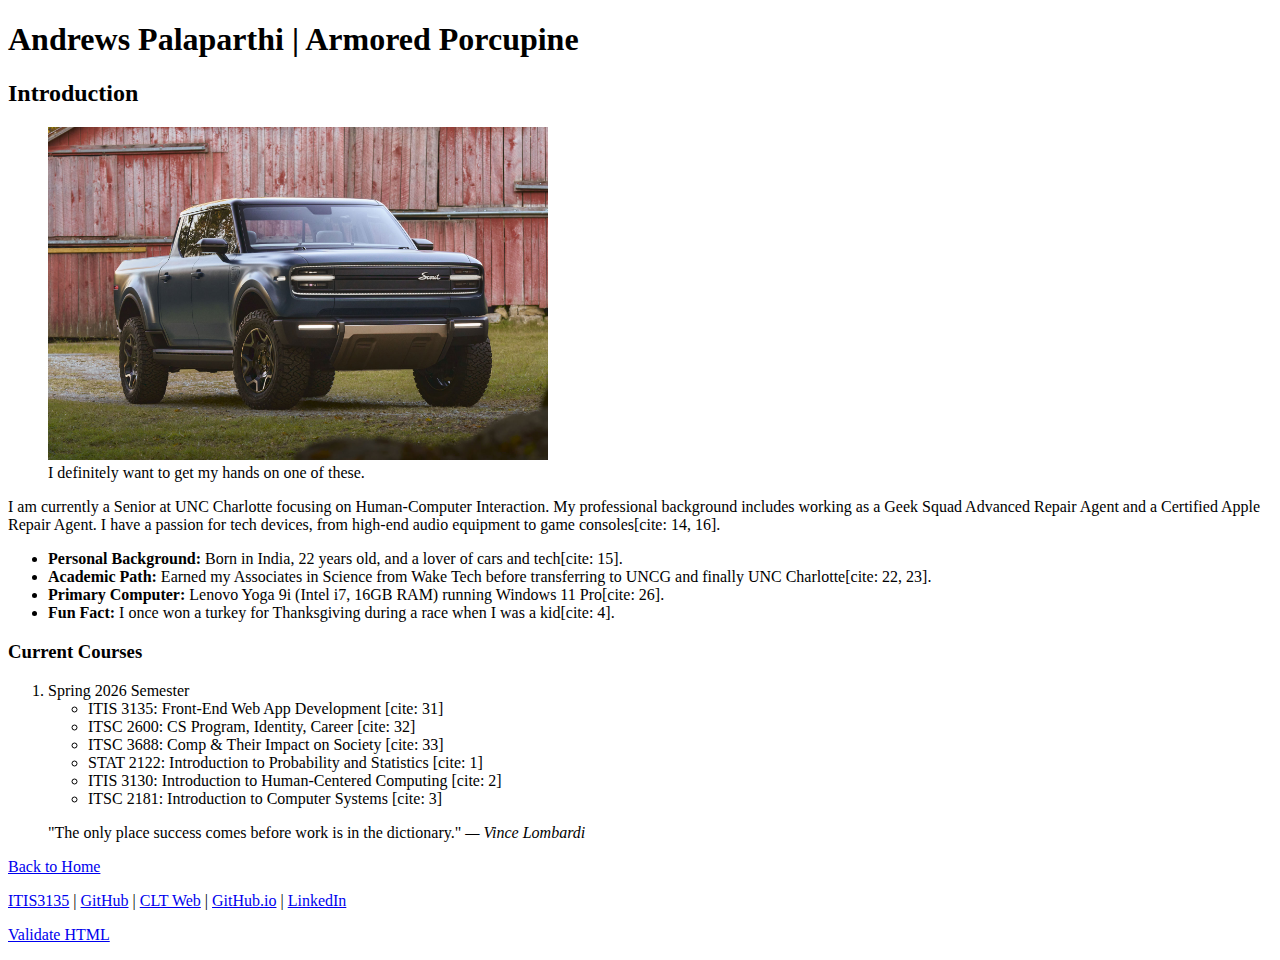
<file: itis3135/introduction.html>
<!DOCTYPE html>
<html lang="en">
<head>
    <meta charset="UTF-8">
    <meta name="viewport" content="width=device-width, initial-scale=1.0">
    <title>Andrews Palaparthi | Introduction</title>
</head>
<body>

    <header>
        <h1>Andrews Palaparthi | Armored Porcupine</h1>
    </header>

    <main>
        <h2>Introduction</h2>

        <figure>
            <img src="images/truck.jpg" alt="A Scout electric truck" width="500">
            <figcaption>I definitely want to get my hands on one of these.</figcaption>
        </figure>

        <p>
            I am currently a Senior at UNC Charlotte focusing on Human-Computer Interaction. 
            My professional background includes working as a Geek Squad Advanced Repair Agent and a 
            Certified Apple Repair Agent. I have a passion for tech devices, from high-end 
            audio equipment to game consoles[cite: 14, 16].
        </p>

        <ul>
            <li><strong>Personal Background:</strong> Born in India, 22 years old, and a lover of cars and tech[cite: 15].</li>
            <li><strong>Academic Path:</strong> Earned my Associates in Science from Wake Tech before transferring to UNCG and finally UNC Charlotte[cite: 22, 23].</li>
            <li><strong>Primary Computer:</strong> Lenovo Yoga 9i (Intel i7, 16GB RAM) running Windows 11 Pro[cite: 26].</li>
            <li><strong>Fun Fact:</strong> I once won a turkey for Thanksgiving during a race when I was a kid[cite: 4].</li>
        </ul>

        <h3>Current Courses</h3>
        <ol>
            <li>Spring 2026 Semester
                <ul>
                    <li>ITIS 3135: Front-End Web App Development [cite: 31]</li>
                    <li>ITSC 2600: CS Program, Identity, Career [cite: 32]</li>
                    <li>ITSC 3688: Comp & Their Impact on Society [cite: 33]</li>
                    <li>STAT 2122: Introduction to Probability and Statistics [cite: 1]</li>
                    <li>ITIS 3130: Introduction to Human-Centered Computing [cite: 2]</li>
                    <li>ITSC 2181: Introduction to Computer Systems [cite: 3]</li>
                </ul>
            </li>
        </ol>

        <blockquote cite="Vince Lombardi">
            "The only place success comes before work is in the dictionary."
            <cite>— Vince Lombardi</cite>
        </blockquote>

        <p><a href="index.html">Back to Home</a></p>
    </main>

    <footer>
        <nav>
            <a href="itis3135/">ITIS3135</a> | 
            <a href="https://github.com/AndrewsP04">GitHub</a> | 
            <a href="https://webpages.charlotte.edu/apalapar">CLT Web</a> | 
            <a href="https://AndrewsP04.github.io">GitHub.io</a> | 
            <a href="https://www.linkedin.com/in/apalapar">LinkedIn</a>
        </nav>
        <p>
            <a href="https://validator.w3.org/check?uri=referer">Validate HTML</a>
        </p>
    </footer>

</body>
</html>
</file>
<file: itis3135/styles/default.css>
/* 1. Body Background & 2. Foreground Text Color */
body {
    background-color: #1A2F23;
    color: #F1F8E9;
    /* 3. Normal text: Sans-serif font */
    font-family: 'Segoe UI', Tahoma, Geneva, Verdana, sans-serif;
    /* 4. Max-width to prevent content stretching */
    max-width: 850px;
    /* 5. Margin 0 auto to center the container (not text) */
    margin: 0 auto;
    padding: 30px;
    line-height: 1.6;
}

/* 6. Headings: Stylized serif or monospace font */
h1, h2 {
    font-family: 'Georgia', serif;
    color: #FFD700;
    text-shadow: 1px 1px 2px #000;
}

/* 7. Footer: Unique background and border */
footer {
    background-color: #0D1B14;
    border-top: 2px solid #FFD700;
    padding: 20px;
    margin-top: 40px;
    text-align: center;
}

nav a {
    color: #FFD700;
    text-decoration: none;
    font-weight: bold;
}

nav a:hover {
    text-decoration: underline;
}

/* Style for all links within the body */
a {
    color: #FFD700; /* Gold color for high contrast */
    text-decoration: none; /* Removes the default underline */
    font-weight: bold;
}

/* Hover state to provide visual feedback */
a:hover {
    color: #FFF; /* Turns white when hovered */
    text-decoration: underline;
}

/* Specifically styling links in the header and footer navs */
nav a {
    padding: 0 5px;
    color: #FFD700;
}

/* Ensure visited links don't turn into hard-to-read purple */
a:visited {
    color: #FFD700;
}

.video-container iframe { 
    position: absolute; 
    top: 0; 
    left: 0; 
    width: 100%; 
    height: 100%; 
    border: none; /* This replaces the obsolete HTML attribute! */
}
</file>
